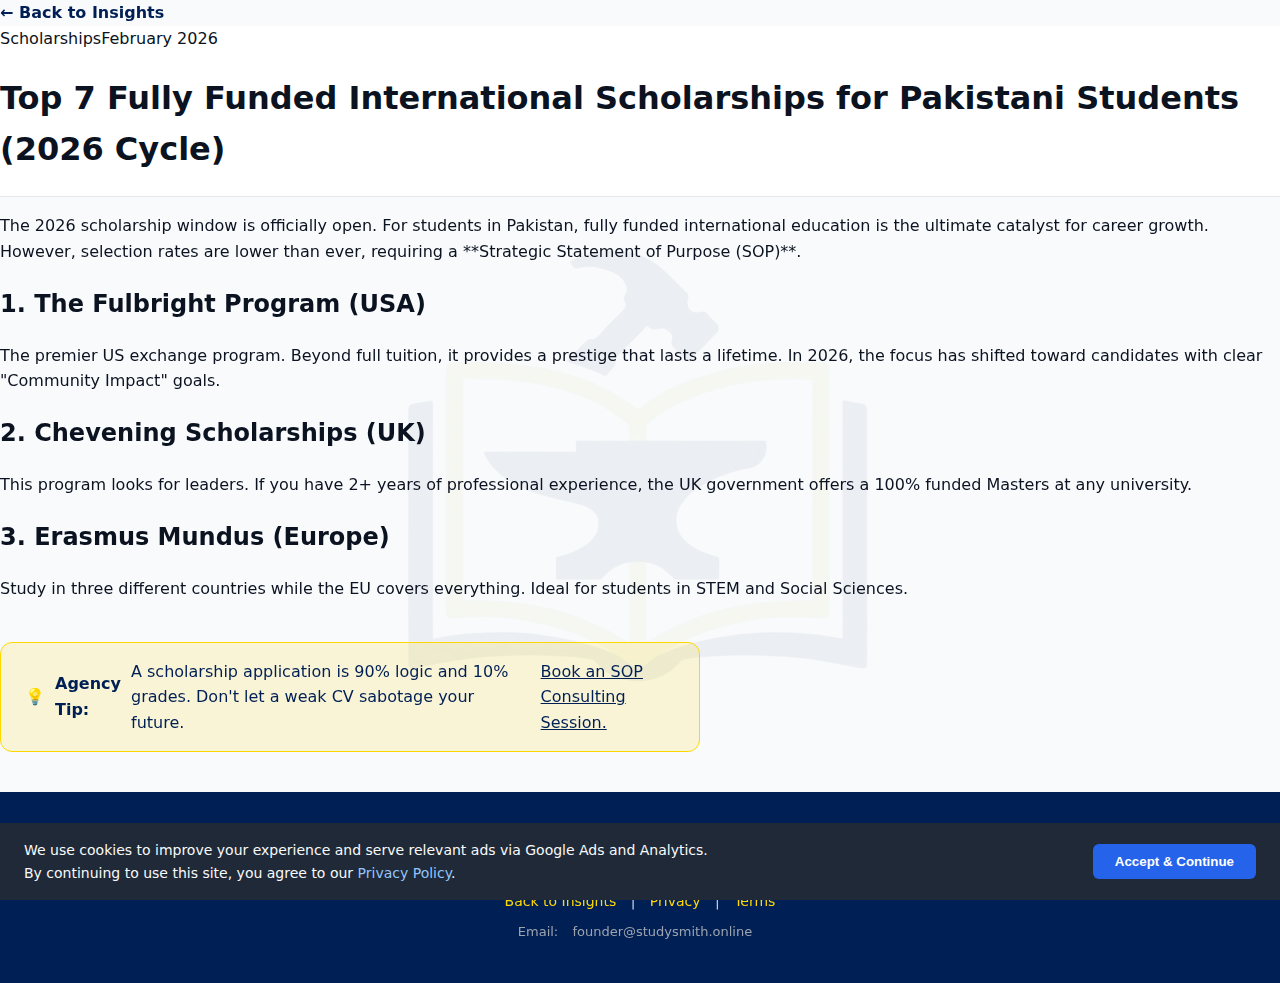
<file: StudySmith/blog-post-1.html>
<!doctype html>
<html lang="en">
<head>
  <meta charset="utf-8">
  <meta name="viewport" content="width=device-width, initial-scale=1">
  <title>Top 7 Fully Funded Scholarships 2026 | StudySmith</title>
  <meta name="description" content="Discover the top 7 fully funded international scholarships for Pakistani students in 2026, including Fulbright, Chevening, and Erasmus Mundus.">
  <link rel="canonical" href="https://studysmith.online/blog-post-1" />
  <link rel="icon" href="assets/images/logo.jpg">
  <link rel="stylesheet" href="assets/css/styles.css">
</head>
<body>
<main class="blog-single-wrapper">
  <a href="blog.html" style="color:var(--navy); font-weight:700;">← Back to Insights</a>
  <article>
    <header class="blog-header-large">
      <div class="blog-meta"><span>Scholarships</span><time>February 2026</time></div>
      <h1>Top 7 Fully Funded International Scholarships for Pakistani Students (2026 Cycle)</h1>
    </header>
    <div class="blog-content">
      <p>The 2026 scholarship window is officially open. For students in Pakistan, fully funded international education is the ultimate catalyst for career growth. However, selection rates are lower than ever, requiring a **Strategic Statement of Purpose (SOP)**.</p>
      
      <h2>1. The Fulbright Program (USA)</h2>
      <p>The premier US exchange program. Beyond full tuition, it provides a prestige that lasts a lifetime. In 2026, the focus has shifted toward candidates with clear "Community Impact" goals.</p>
      
      <h2>2. Chevening Scholarships (UK)</h2>
      <p>This program looks for leaders. If you have 2+ years of professional experience, the UK government offers a 100% funded Masters at any university.</p>

      <h2>3. Erasmus Mundus (Europe)</h2>
      <p>Study in three different countries while the EU covers everything. Ideal for students in STEM and Social Sciences.</p>

      <div class="price-hook-box" style="margin:40px 0;">
        💡 <strong>Agency Tip:</strong> A scholarship application is 90% logic and 10% grades. Don't let a weak CV sabotage your future. 
        <br><a href="/request" style="color:var(--navy); text-decoration:underline;">Book an SOP Consulting Session.</a>
      </div>
    </div>
  </article>
</main>

<footer>
  <p>&copy; 2026 StudySmith Agency. All rights reserved.</p>
  <div style="margin-top:15px; font-size:14px;">
    <a href="blog.html">Back to Insights</a> | <a href="privacy.html">Privacy</a> | <a href="/terms">Terms</a>
  </div>
  <div style="margin-top:10px; font-size:13px; color:#9ca3af;">
    Email: <a href="mailto:founder@studysmith.online" style="color:#9ca3af;">founder@studysmith.online</a>
  </div>
</footer>

<!-- Cookie Consent Banner -->
<div id="cookie-banner" style="display:none; position:fixed; bottom:0; left:0; right:0; background:#1f2937; color:#f9fafb; padding:16px 24px; z-index:9999; display:flex; align-items:center; justify-content:space-between; flex-wrap:wrap; gap:12px; font-size:14px;">
  <p style="margin:0; max-width:700px;">We use cookies to improve your experience and serve relevant ads via Google Ads and Analytics. By continuing to use this site, you agree to our <a href="/privacy" style="color:#93c5fd;">Privacy Policy</a>.</p>
  <button onclick="acceptCookies()" style="background:#2563eb; color:#fff; border:none; padding:10px 22px; border-radius:6px; cursor:pointer; font-weight:600; white-space:nowrap;">Accept & Continue</button>
</div>
<script>
function acceptCookies() {
  localStorage.setItem('cookiesAccepted', 'true');
  document.getElementById('cookie-banner').style.display = 'none';
}
window.addEventListener('load', function() {
  if (!localStorage.getItem('cookiesAccepted')) {
    document.getElementById('cookie-banner').style.display = 'flex';
  }
});
</script>
</body>
</html>
</file>
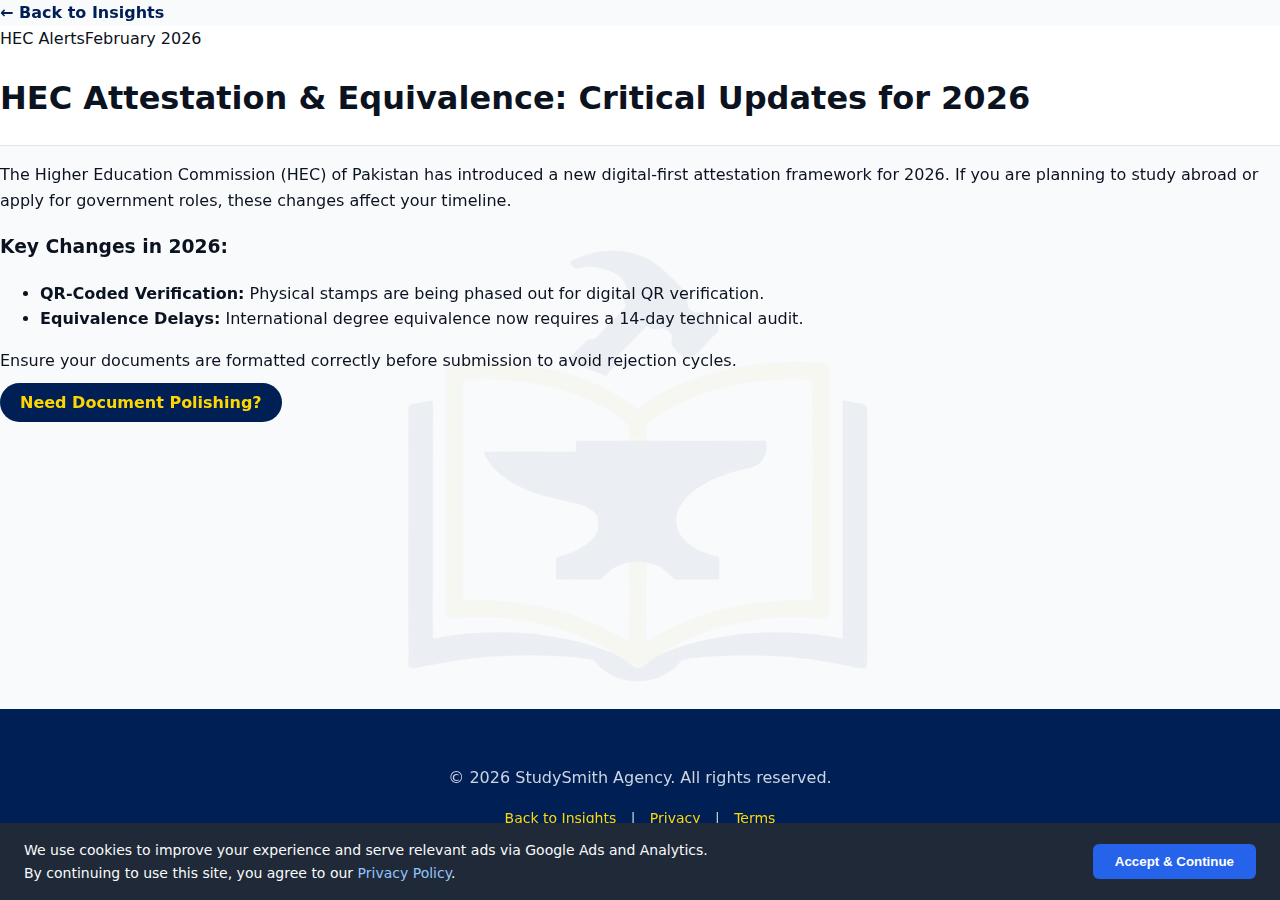
<file: StudySmith/blog-post-2.html>
<!doctype html>
<html lang="en">
<head>
  <meta charset="utf-8">
  <meta name="viewport" content="width=device-width, initial-scale=1">
  <title>HEC Attestation & Equivalence 2026 | StudySmith</title>
  <meta name="description" content="Critical HEC attestation and equivalence updates for 2026. Learn about QR-coded verification and new digital frameworks for Pakistani students.">
  <link rel="canonical" href="https://studysmith.online/blog-post-2" />
  <link rel="icon" href="assets/images/logo.jpg">
  <link rel="stylesheet" href="assets/css/styles.css">
</head>
<body>
<main class="blog-single-wrapper">
  <a href="/blog" style="color:var(--navy); font-weight:700;">← Back to Insights</a>
  <article>
    <header class="blog-header-large">
      <div class="blog-meta"><span>HEC Alerts</span><time>February 2026</time></div>
      <h1>HEC Attestation & Equivalence: Critical Updates for 2026</h1>
    </header>
    <div class="blog-content">
      <p>The Higher Education Commission (HEC) of Pakistan has introduced a new digital-first attestation framework for 2026. If you are planning to study abroad or apply for government roles, these changes affect your timeline.</p>
      
      <h3>Key Changes in 2026:</h3>
      <ul>
        <li><strong>QR-Coded Verification:</strong> Physical stamps are being phased out for digital QR verification.</li>
        <li><strong>Equivalence Delays:</strong> International degree equivalence now requires a 14-day technical audit.</li>
      </ul>
      <p>Ensure your documents are formatted correctly before submission to avoid rejection cycles.</p>
      
      <a href="/request" class="cta-button">Need Document Polishing?</a>
    </div>
  </article>
</main>
<footer>
  <p>&copy; 2026 StudySmith Agency. All rights reserved.</p>
  <div style="margin-top:15px; font-size:14px;">
    <a href="/blog">Back to Insights</a> | <a href="/privacy">Privacy</a> | <a href="/terms">Terms</a>
  </div>
  <div style="margin-top:10px; font-size:13px; color:#9ca3af;">
    Email: <a href="mailto:founder@studysmith.online" style="color:#9ca3af;">founder@studysmith.online</a>
  </div>
</footer>

<!-- Cookie Consent Banner -->
<div id="cookie-banner" style="display:none; position:fixed; bottom:0; left:0; right:0; background:#1f2937; color:#f9fafb; padding:16px 24px; z-index:9999; display:flex; align-items:center; justify-content:space-between; flex-wrap:wrap; gap:12px; font-size:14px;">
  <p style="margin:0; max-width:700px;">We use cookies to improve your experience and serve relevant ads via Google Ads and Analytics. By continuing to use this site, you agree to our <a href="/privacy" style="color:#93c5fd;">Privacy Policy</a>.</p>
  <button onclick="acceptCookies()" style="background:#2563eb; color:#fff; border:none; padding:10px 22px; border-radius:6px; cursor:pointer; font-weight:600; white-space:nowrap;">Accept & Continue</button>
</div>
<script>
function acceptCookies() {
  localStorage.setItem('cookiesAccepted', 'true');
  document.getElementById('cookie-banner').style.display = 'none';
}
window.addEventListener('load', function() {
  if (!localStorage.getItem('cookiesAccepted')) {
    document.getElementById('cookie-banner').style.display = 'flex';
  }
});
</script>
</body>
</html>
</file>
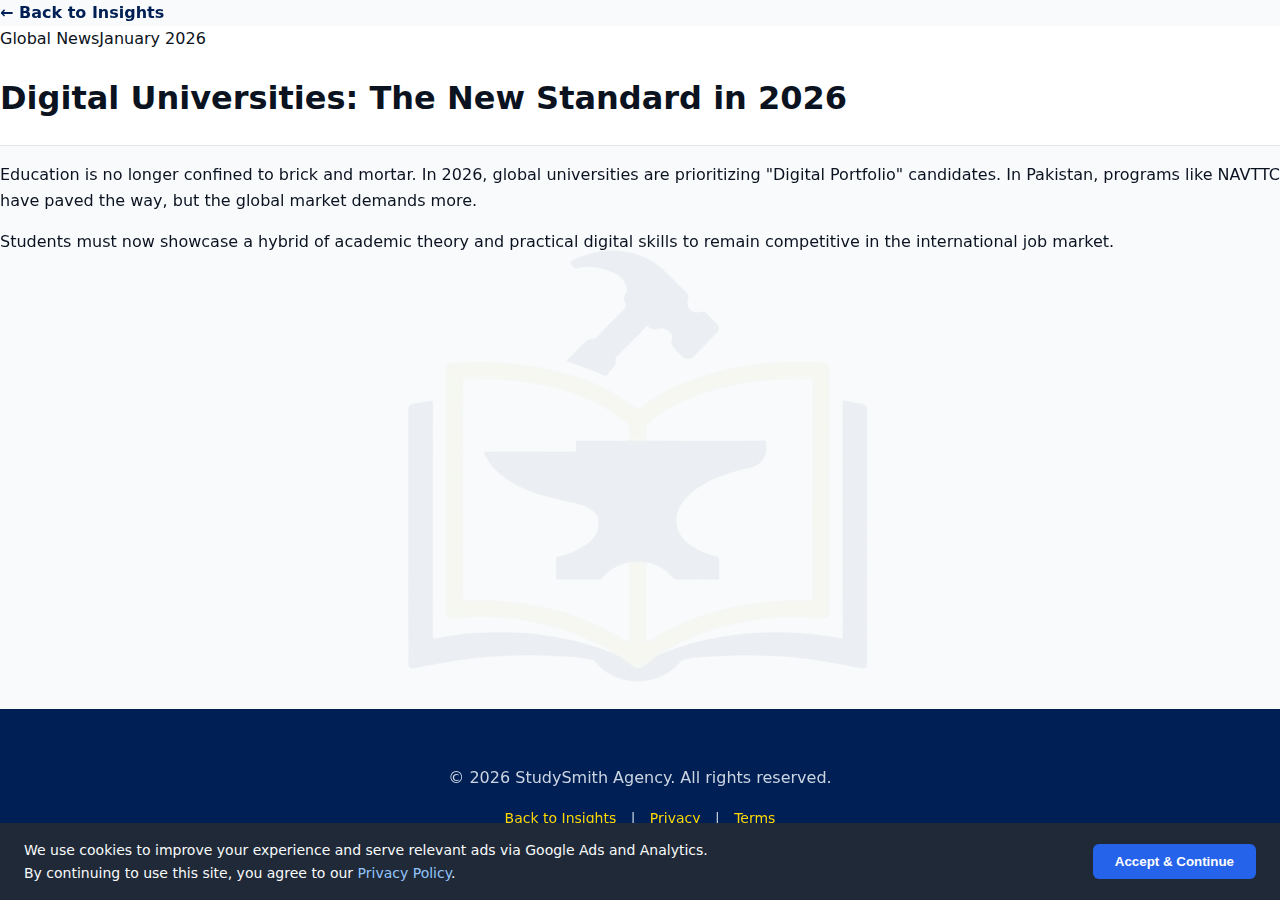
<file: StudySmith/blog-post-3.html>
<!doctype html>
<html lang="en">
<head>
  <meta charset="utf-8">
  <meta name="viewport" content="width=device-width, initial-scale=1">
  <title>Digital Universities: The New Standard in 2026 | StudySmith</title>
  <meta name="description" content="How the 2026 digital education shift is changing higher education in Pakistan and what students need to do to stay competitive globally.">
  <link rel="canonical" href="https://studysmith.online/blog-post-3" />
  <link rel="icon" href="assets/images/logo.jpg">
  <link rel="stylesheet" href="assets/css/styles.css">
</head>
<body>

<main class="blog-single-wrapper">
  <a href="blog.html" style="color:var(--navy); font-weight:700;">← Back to Insights</a>
  <article>
    <header class="blog-header-large">
      <div class="blog-meta"><span>Global News</span><time>January 2026</time></div>
      <h1>Digital Universities: The New Standard in 2026</h1>
    </header>
    <div class="blog-content">
      <p>Education is no longer confined to brick and mortar. In 2026, global universities are prioritizing "Digital Portfolio" candidates. In Pakistan, programs like NAVTTC have paved the way, but the global market demands more.</p>
      <p>Students must now showcase a hybrid of academic theory and practical digital skills to remain competitive in the international job market.</p>
    </div>
  </article>
</main>

<footer>
  <p>&copy; 2026 StudySmith Agency. All rights reserved.</p>
  <div style="margin-top:15px; font-size:14px;">
    <a href="blog.html">Back to Insights</a> | <a href="/privacy">Privacy</a> | <a href="/terms">Terms</a>
  </div>
  <div style="margin-top:10px; font-size:13px; color:#9ca3af;">
    Email: <a href="mailto:contact@studysmith.online" style="color:#9ca3af;">contact@studysmith.online</a>
  </div>
</footer>

<!-- Cookie Consent Banner -->
<div id="cookie-banner" style="display:none; position:fixed; bottom:0; left:0; right:0; background:#1f2937; color:#f9fafb; padding:16px 24px; z-index:9999; display:flex; align-items:center; justify-content:space-between; flex-wrap:wrap; gap:12px; font-size:14px;">
  <p style="margin:0; max-width:700px;">We use cookies to improve your experience and serve relevant ads via Google Ads and Analytics. By continuing to use this site, you agree to our <a href="/privacy" style="color:#93c5fd;">Privacy Policy</a>.</p>
  <button onclick="acceptCookies()" style="background:#2563eb; color:#fff; border:none; padding:10px 22px; border-radius:6px; cursor:pointer; font-weight:600; white-space:nowrap;">Accept & Continue</button>
</div>
<script>
function acceptCookies() {
  localStorage.setItem('cookiesAccepted', 'true');
  document.getElementById('cookie-banner').style.display = 'none';
}
window.addEventListener('load', function() {
  if (!localStorage.getItem('cookiesAccepted')) {
    document.getElementById('cookie-banner').style.display = 'flex';
  }
});
</script>
</body>
</html>
</file>
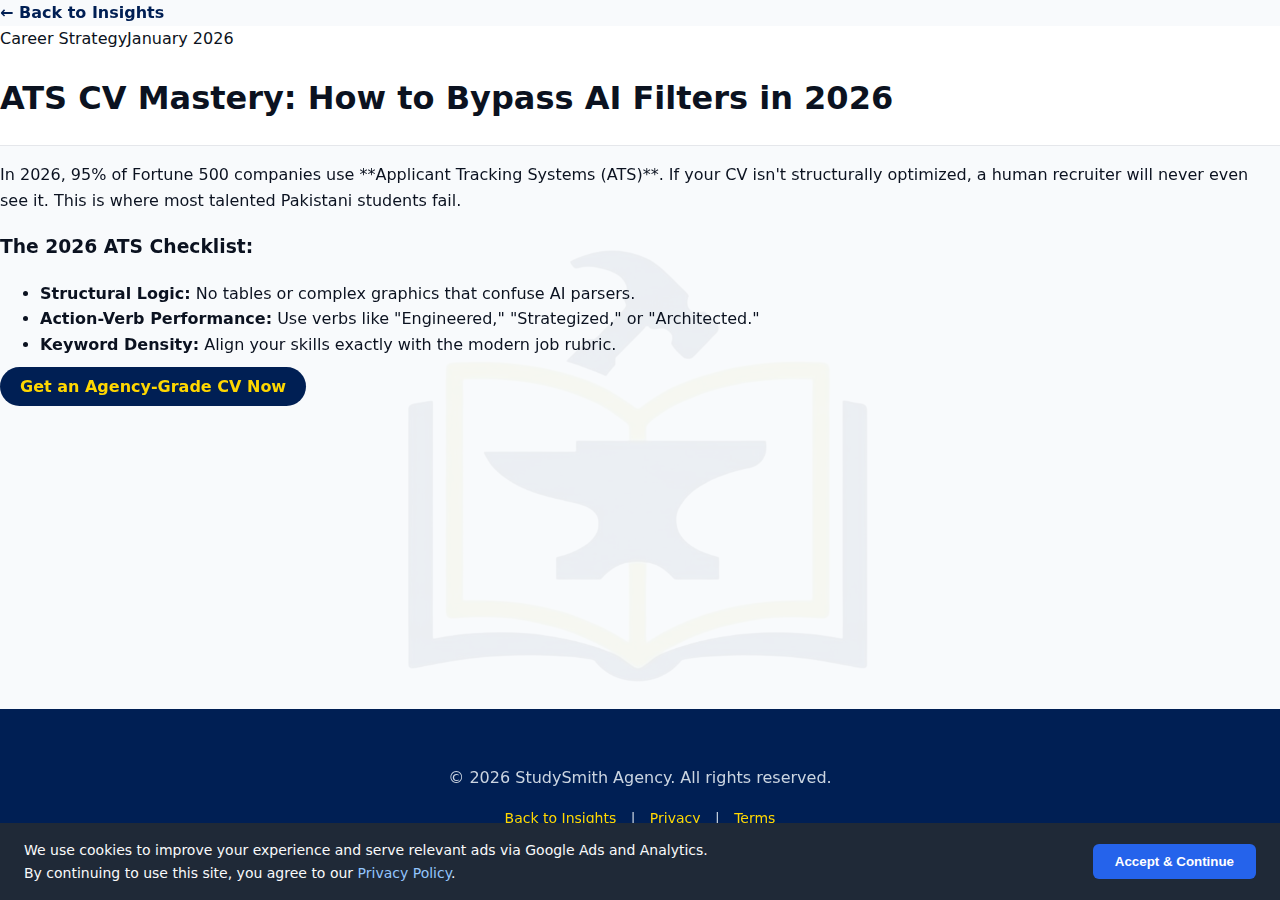
<file: StudySmith/blog-post-4.html>
<!doctype html>
<html lang="en">
<head>
  <meta charset="utf-8">
  <meta name="viewport" content="width=device-width, initial-scale=1">
  <title>ATS CV Mastery: Bypass AI Filters in 2026 | StudySmith</title>
  <meta name="description" content="Learn how to bypass ATS filters in 2026 with structural CV logic, action verbs, and keyword optimization strategies for Pakistani students.">
  <link rel="canonical" href="https://studysmith.online/blog-post-4.html" />
  <link rel="icon" href="assets/images/logo.jpg">
  <link rel="stylesheet" href="assets/css/styles.css">
</head>
<body>

<main class="blog-single-wrapper">
  <a href="blog.html" style="color:var(--navy); font-weight:700;">← Back to Insights</a>
  <article>
    <header class="blog-header-large">
      <div class="blog-meta"><span>Career Strategy</span><time>January 2026</time></div>
      <h1>ATS CV Mastery: How to Bypass AI Filters in 2026</h1>
    </header>
    <div class="blog-content">
      <p>In 2026, 95% of Fortune 500 companies use **Applicant Tracking Systems (ATS)**. If your CV isn't structurally optimized, a human recruiter will never even see it. This is where most talented Pakistani students fail.</p>
      
      <h3>The 2026 ATS Checklist:</h3>
      <ul>
        <li><strong>Structural Logic:</strong> No tables or complex graphics that confuse AI parsers.</li>
        <li><strong>Action-Verb Performance:</strong> Use verbs like "Engineered," "Strategized," or "Architected."</li>
        <li><strong>Keyword Density:</strong> Align your skills exactly with the modern job rubric.</li>
      </ul>
      <a href="request.html" class="cta-button">Get an Agency-Grade CV Now</a>
    </div>
  </article>
</main>

<footer>
  <p>&copy; 2026 StudySmith Agency. All rights reserved.</p>
  <div style="margin-top:15px; font-size:14px;">
    <a href="blog.html">Back to Insights</a> | <a href="privacy.html">Privacy</a> | <a href="terms.html">Terms</a>
  </div>
  <div style="margin-top:10px; font-size:13px; color:#9ca3af;">
    Email: <a href="mailto:contact@studysmith.online" style="color:#9ca3af;">contact@studysmith.online</a>
  </div>
</footer>

<!-- Cookie Consent Banner -->
<div id="cookie-banner" style="display:none; position:fixed; bottom:0; left:0; right:0; background:#1f2937; color:#f9fafb; padding:16px 24px; z-index:9999; display:flex; align-items:center; justify-content:space-between; flex-wrap:wrap; gap:12px; font-size:14px;">
  <p style="margin:0; max-width:700px;">We use cookies to improve your experience and serve relevant ads via Google Ads and Analytics. By continuing to use this site, you agree to our <a href="privacy.html" style="color:#93c5fd;">Privacy Policy</a>.</p>
  <button onclick="acceptCookies()" style="background:#2563eb; color:#fff; border:none; padding:10px 22px; border-radius:6px; cursor:pointer; font-weight:600; white-space:nowrap;">Accept & Continue</button>
</div>
<script>
function acceptCookies() {
  localStorage.setItem('cookiesAccepted', 'true');
  document.getElementById('cookie-banner').style.display = 'none';
}
window.addEventListener('load', function() {
  if (!localStorage.getItem('cookiesAccepted')) {
    document.getElementById('cookie-banner').style.display = 'flex';
  }
});
</script>
</body>
</html>
</file>
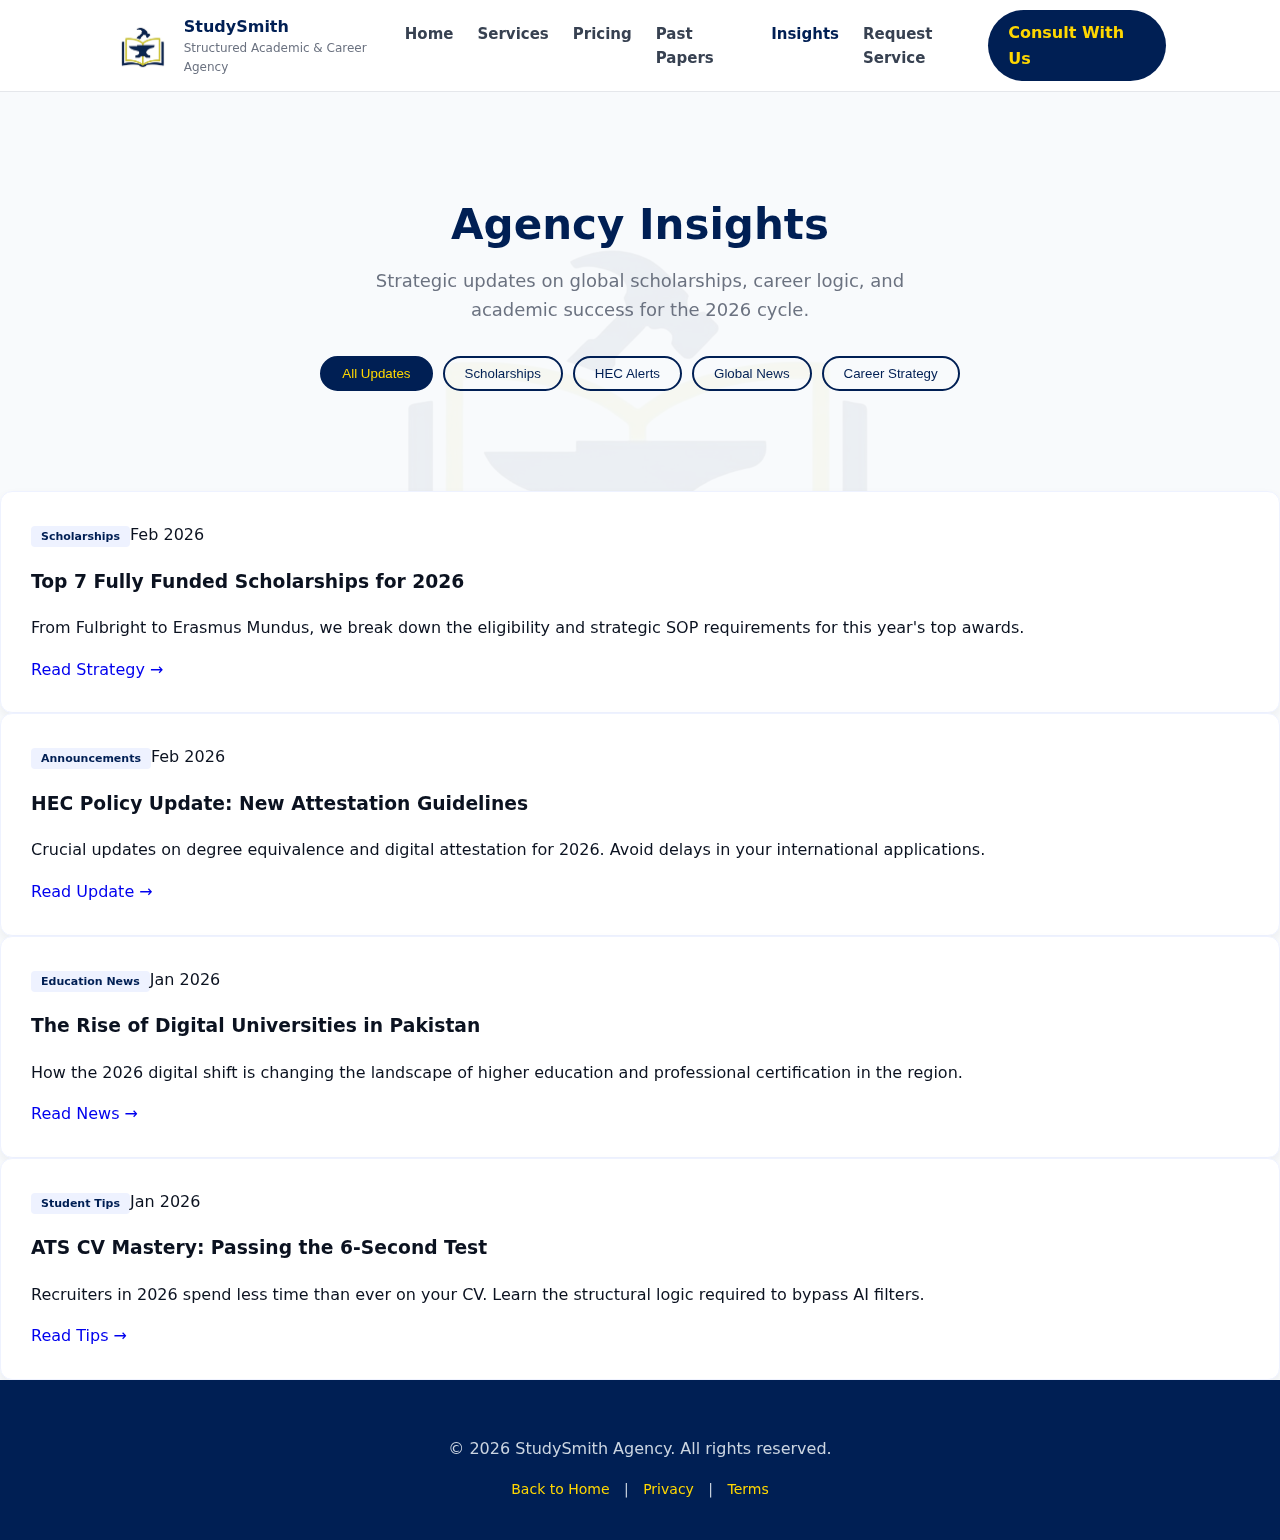
<file: StudySmith/blog.html>
<!doctype html>
<html lang="en">
<head>
  <meta charset="utf-8">
  <meta name="viewport" content="width=device-width, initial-scale=1">
  <title>Insights & Strategy | Academic News & Career Tips | StudySmith</title>
  <meta name="description" content="Expert analysis on 2026 scholarships, HEC announcements, ATS CV strategies, and global education news for high-performing students.">
  <link rel="icon" href="assets/images/logo.jpg">
  <link rel="stylesheet" href="assets/css/styles.css">
<link rel="canonical" href="https://studysmith.online/blog.html" />
</head>
<body>

<header>
  <div class="nav-container">
    <a href="index.html" class="brand">
      <img src="assets/images/logo.jpg" alt="StudySmith Logo" class="nav-logo">
      <div>StudySmith<div style="font-size:12px;font-weight:500;color:var(--gray)">Structured Academic & Career Agency</div></div>
    </a>
    <nav id="mobile-nav">
      <a href="index.html">Home</a>
      <a href="services.html">Services</a>
      <a href="pricing.html">Pricing</a>
      <a href="https://hub.studysmith.online/pastpapers">Past Papers</a>
      <a href="blog.html" class="active">Insights</a>
      <a href="request.html">Request Service</a>
    </nav>
    <div class="nav-actions">
        <a class="cta-button nav-cta" href="request.html">Consult With Us</a>
        <button class="hamburger" onclick="toggleMenu()">&#9776;</button>
    </div>
  </div>
</header>

<section class="hero">
  <h1>Agency Insights</h1>
  <p>Strategic updates on global scholarships, career logic, and academic success for the 2026 cycle.</p>
  
  <div class="filter-bar">
    <button class="filter-btn active" data-filter="all">All Updates</button>
    <button class="filter-btn" data-filter="Scholarships">Scholarships</button>
    <button class="filter-btn" data-filter="Announcements">HEC Alerts</button>
    <button class="filter-btn" data-filter="Education News">Global News</button>
    <button class="filter-btn" data-filter="Student Tips">Career Strategy</button>
  </div>
</section>

<div class="blog-container">
  
  <article class="blog-card" data-category="Scholarships">
    <div class="card-header"><span class="tag">Scholarships</span><span class="date">Feb 2026</span></div>
    <div class="card-body">
      <h3>Top 7 Fully Funded Scholarships for 2026</h3>
      <p>From Fulbright to Erasmus Mundus, we break down the eligibility and strategic SOP requirements for this year's top awards.</p>
      <a href="blog-post-1.html" class="read-more">Read Strategy →</a>
    </div>
  </article>

  <article class="blog-card" data-category="Announcements">
    <div class="card-header"><span class="tag">Announcements</span><span class="date">Feb 2026</span></div>
    <div class="card-body">
      <h3>HEC Policy Update: New Attestation Guidelines</h3>
      <p>Crucial updates on degree equivalence and digital attestation for 2026. Avoid delays in your international applications.</p>
      <a href="blog-post-2.html" class="read-more">Read Update →</a>
    </div>
  </article>

  <article class="blog-card" data-category="Education News">
    <div class="card-header"><span class="tag">Education News</span><span class="date">Jan 2026</span></div>
    <div class="card-body">
      <h3>The Rise of Digital Universities in Pakistan</h3>
      <p>How the 2026 digital shift is changing the landscape of higher education and professional certification in the region.</p>
      <a href="blog-post-3.html" class="read-more">Read News →</a>
    </div>
  </article>

  <article class="blog-card" data-category="Student Tips">
    <div class="card-header"><span class="tag">Student Tips</span><span class="date">Jan 2026</span></div>
    <div class="card-body">
      <h3>ATS CV Mastery: Passing the 6-Second Test</h3>
      <p>Recruiters in 2026 spend less time than ever on your CV. Learn the structural logic required to bypass AI filters.</p>
      <a href="blog-post-4.html" class="read-more">Read Tips →</a>
    </div>
  </article>

</div>

<footer>
  <p>© 2026 StudySmith Agency. All rights reserved.</p>
  <div style="margin-top:15px; font-size:14px;">
    <a href="index.html">Back to Home</a> | <a href="privacy.html">Privacy</a> | <a href="terms.html">Terms</a>
  </div>
</footer>

<script>
  function toggleMenu() { document.getElementById('mobile-nav').classList.toggle('active'); }

  const filterBtns = document.querySelectorAll('.filter-btn');
  const cards = document.querySelectorAll('.blog-card');

  filterBtns.forEach(btn => {
    btn.addEventListener('click', () => {
      filterBtns.forEach(b => b.classList.remove('active'));
      btn.classList.add('active');
      const filterValue = btn.getAttribute('data-filter');
      cards.forEach(card => {
        const category = card.getAttribute('data-category');
        card.style.display = (filterValue === 'all' || filterValue === category) ? 'flex' : 'none';
      });
    });
  });
</script>

</body>
</html>
</file>
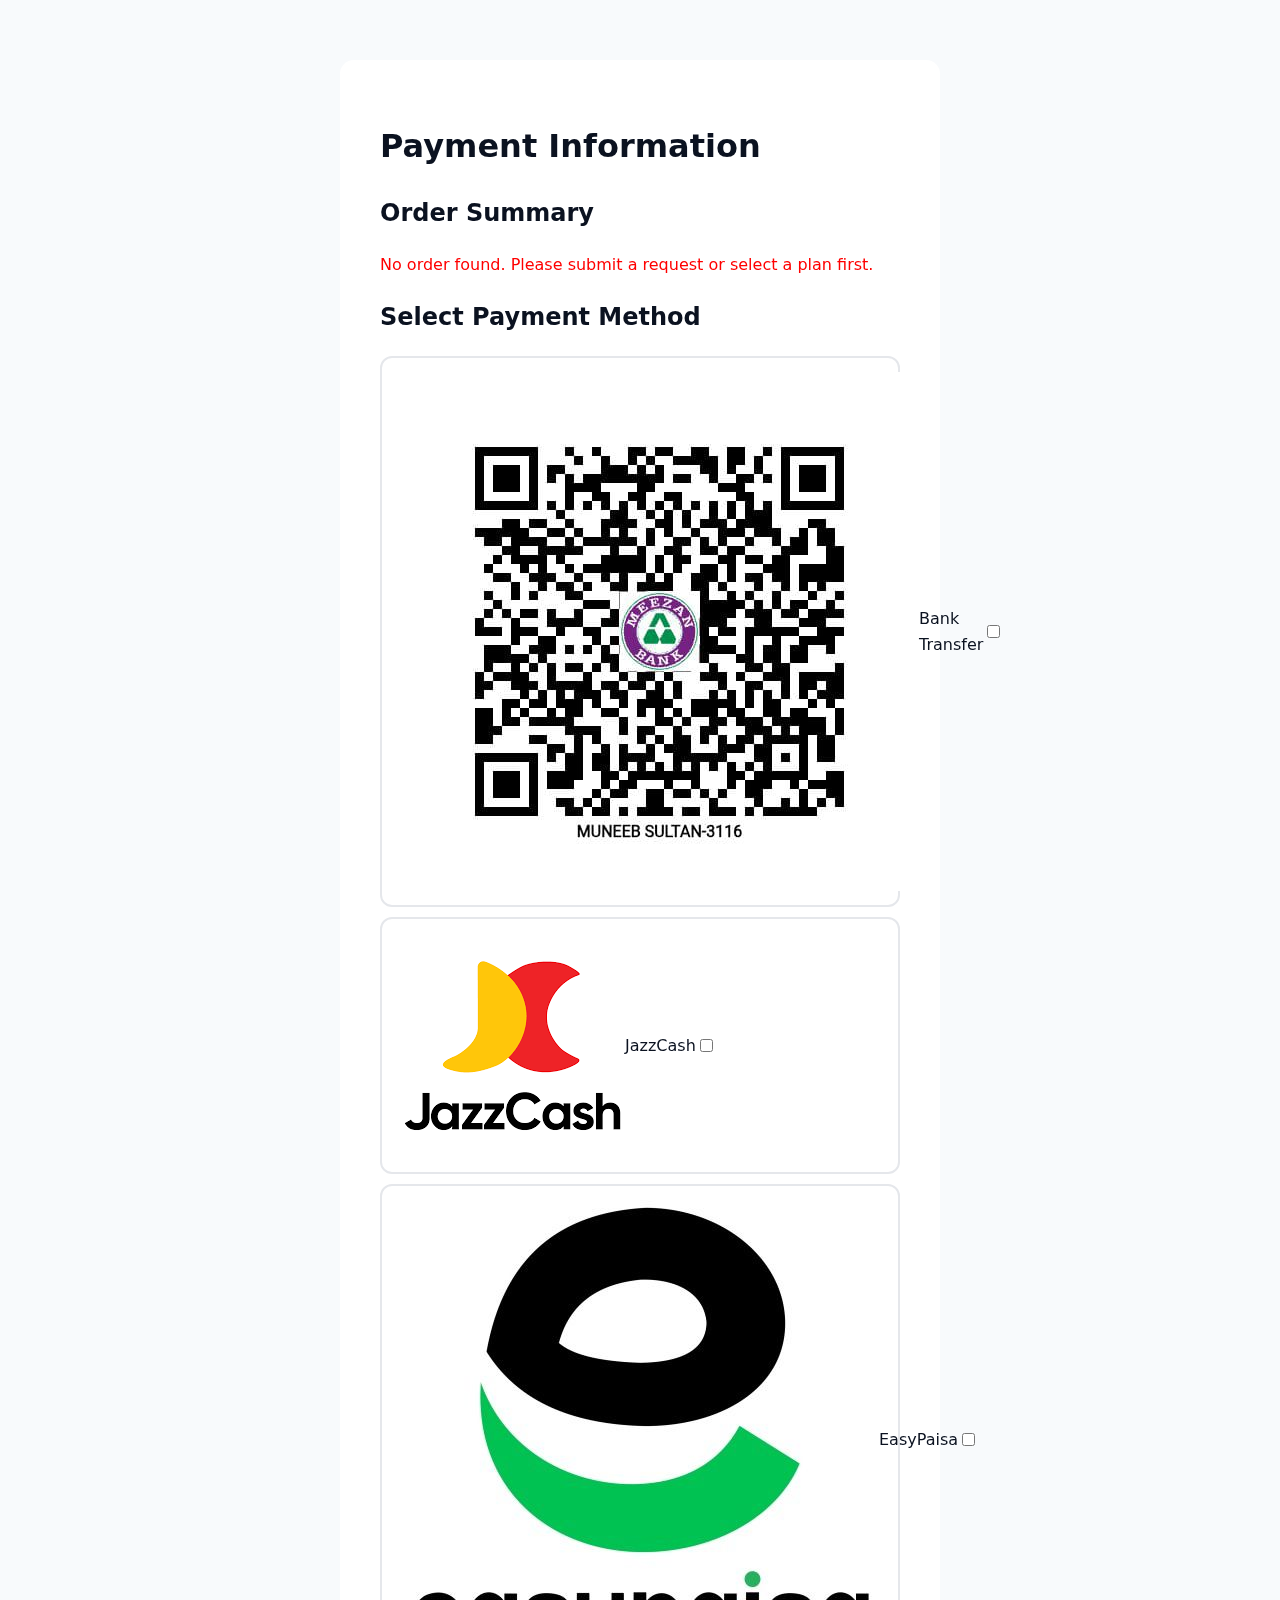
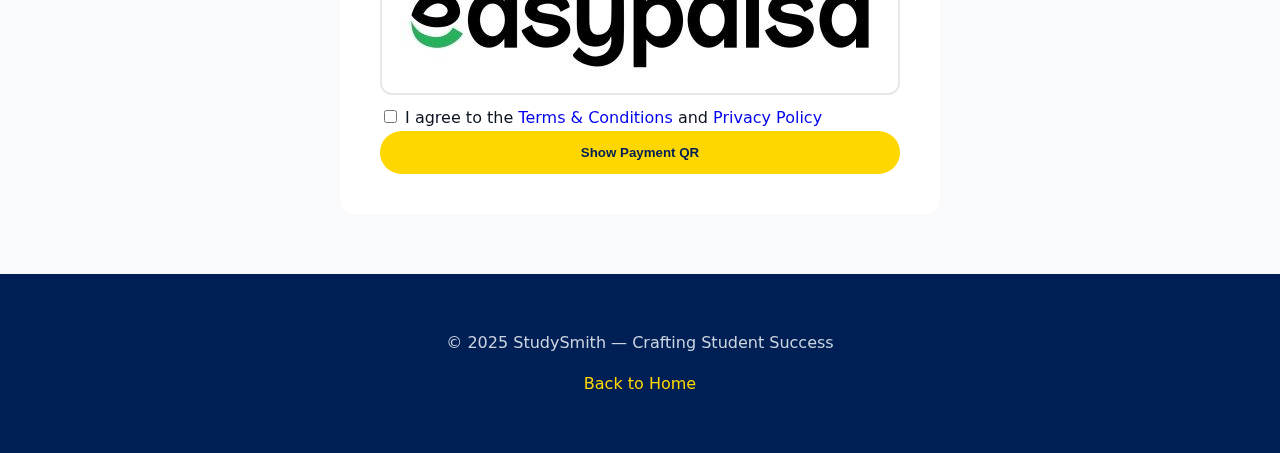
<file: StudySmith/payment.html>
<!doctype html>
<html lang="en">
<head>
<meta charset="utf-8">
<meta name="viewport" content="width=device-width, initial-scale=1">

<title>Secure Payment Checkout | StudySmith</title>
<meta name="description" content="Complete your secure payment for StudySmith academic services. We support Bank Transfer, JazzCash, and EasyPaisa.">
<link rel="canonical" href="https://www.studysmith.online/payment.html">
<link rel="icon" href="assets/images/logo.jpg">

<script async src="https://pagead2.googlesyndication.com/pagead/js/adsbygoogle.js?client=ca-pub-6252714666936335"
     crossorigin="anonymous"></script>

<script type="application/ld+json">
{
  "@context": "https://schema.org",
  "@type": "Organization",
  "name": "StudySmith",
  "url": "https://www.studysmith.online",
  "logo": "https://www.studysmith.online/assets/images/logo.jpg",
  "contactPoint": {
    "@type": "ContactPoint",
    "contactType": "billing support",
    "telephone": "+92-326-4213612",
    "url": "https://wa.me/923264213612"
  }
}
</script>

<link rel="stylesheet" href="assets/css/styles.css">
</head>

<body>

<div class="payment-box">
  <h1>Payment Information</h1>

  <h2>Order Summary</h2>
  <div class="summary" id="orderSummary"></div>

  <h2>Select Payment Method</h2>
  
  <form id="paymentForm" style="box-shadow:none; padding:0; max-width:none;">
    
    <div class="payment-group">
      <label class="payment-card">
        <img src="assets/images/bank-qr.jpeg" class="method-logo" alt="Bank">
        <span class="method-name">Bank Transfer</span>
        <input type="checkbox" class="pay pay-input" name="method_selection" value="Bank Transfer">
      </label>

      <label class="payment-card">
        <img src="assets/images/jazzcash.jpg" class="method-logo" alt="JazzCash">
        <span class="method-name">JazzCash</span>
        <input type="checkbox" class="pay pay-input" name="method_selection" value="JazzCash">
      </label>

      <label class="payment-card">
        <img src="assets/images/easypaisa.jpg" class="method-logo" alt="EasyPaisa">
        <span class="method-name">EasyPaisa</span>
        <input type="checkbox" class="pay pay-input" name="method_selection" value="EasyPaisa">
      </label>
    </div>

    <label class="terms-row">
      <input type="checkbox" id="agreeTerms">
      <span>I agree to the <a href="terms.html" target="_blank">Terms & Conditions</a> and <a href="privacy.html" target="_blank">Privacy Policy</a></span>
    </label>

    <button type="submit" class="submit-btn" id="payBtn" style="border-radius:50px;">Show Payment QR</button>
  </form>

  <div class="qr-section" id="qrSection">
    <h2>Scan to Pay</h2>
    <p id="qrText" style="color:var(--gray); font-size: 14px; margin-bottom: 15px;"></p>
    <img id="qrImage" alt="Payment QR">
    <br>
    <button class="whatsapp-btn submit-btn" id="whatsappBtn" style="border-radius:50px;">Submit Payment Proof</button>
  </div>
</div>

<footer>
  <p>© 2025 StudySmith — Crafting Student Success</p>
  <p><a href="index.html">Back to Home</a></p>
</footer>

<script>
// ==========================================
// GOOGLE FORMS CONFIGURATION (PAYMENT)
// ==========================================
// 1. Updated URL from your link
const GOOGLE_PAY_URL = 'https://docs.google.com/forms/d/e/1FAIpQLSdju7tX606MBiv247u2wGRK3zkVQhvby_U_CVgoFmaWAN59Yw/formResponse'; 

// 2. Updated IDs from your link
const PAY_ENTRIES = {
    order_id:       'entry.733458012', 
    plan_name:      'entry.496293268',
    amount:         'entry.46699115',
    payment_method: 'entry.1235272844'
};
// ==========================================

// ============================================
// 1. LOAD & DISPLAY ORDER DATA
// ============================================
const urlParams = new URLSearchParams(window.location.search);
const paramPlan = urlParams.get('plan');
const paramPrice = urlParams.get('price');

let orderID, totalPrice, orderStatus, planName;

// SCENARIO A: User clicked a plan on Pricing Page (Direct Link)
if (paramPlan && paramPrice) {
  orderID = "DIR-" + Math.floor(1000 + Math.random() * 9000); 
  totalPrice = paramPrice;
  orderStatus = "Ready for Payment";
  planName = paramPlan;
} 
// SCENARIO B: User filled out the Request Form (LocalStorage)
else {
  orderID = localStorage.getItem('orderID');
  totalPrice = localStorage.getItem('total_price') || "0";
  orderStatus = localStorage.getItem('orderStatus') || "Pending Payment";
  planName = "Custom Service Request"; 
}

// Render Summary
const orderDiv = document.getElementById('orderSummary');
if(!orderID){
  orderDiv.innerHTML = "<p style='color:red'>No order found. Please submit a request or select a plan first.</p>";
} else {
  orderDiv.innerHTML = `
    <p><strong>Order ID:</strong> ${orderID}</p>
    <p><strong>Plan:</strong> ${planName}</p>
    <p><strong>Status:</strong> ${orderStatus}</p>
    <p style="font-size: 1.2em; color: var(--navy);"><strong>Total Amount:</strong> ${totalPrice} PKR</p>
  `;
}

// ============================================
// 2. PAYMENT METHODS & UI LOGIC
// ============================================
const qrCodes = {
  "Bank Transfer": { img: "assets/images/bank-qr.jpeg", text: "Bank Transfer - Scan QR to pay via your bank app" },
  "JazzCash": { img: "assets/images/jazzcash-qr.jpg", text: "JazzCash - Scan QR to pay via JazzCash app" },
  "EasyPaisa": { img: "assets/images/easypaisa-qr.jpeg", text: "EasyPaisa - Scan QR to pay via EasyPaisa app" }
};

const boxes = document.querySelectorAll('.pay');
boxes.forEach(b => {
  b.addEventListener('change', () => {
    if(b.checked){
      boxes.forEach(x => x !== b && (x.checked = false));
    }
  });
});

// ============================================
// 3. FORM SUBMISSION (GOOGLE SHEETS + QR SHOW)
// ============================================
const paymentForm = document.getElementById('paymentForm');
const payBtn = document.getElementById('payBtn');
const qrSection = document.getElementById('qrSection');
const qrImage = document.getElementById('qrImage');
const qrText = document.getElementById('qrText');
const whatsappBtn = document.getElementById('whatsappBtn');
const agreeTerms = document.getElementById('agreeTerms');

paymentForm.addEventListener('submit', e => {
  e.preventDefault(); 

  const selected = document.querySelector('.pay:checked');
  
  if(!selected){
    alert("Please select a payment method");
    return;
  }
  if(!agreeTerms.checked){
    alert("You must agree to Terms & Conditions");
    return;
  }

  // Disable button to prevent double clicks
  payBtn.disabled = true;
  payBtn.textContent = "Processing...";

  // A. Prepare Data for Google
  const formData = new FormData();
  formData.append(PAY_ENTRIES.order_id, orderID);
  formData.append(PAY_ENTRIES.plan_name, planName);
  formData.append(PAY_ENTRIES.amount, totalPrice);
  formData.append(PAY_ENTRIES.payment_method, selected.value);

  // B. Send to Google (Background Fetch)
  fetch(GOOGLE_PAY_URL, {
    method: 'POST',
    mode: 'no-cors',
    body: formData
  }).then(() => {
    console.log("Google Form submitted successfully");
  }).catch(err => {
    console.error("Google Form Error:", err);
  }).finally(() => {
    // C. Show QR Code (Always show this even if Google fails silently)
    const method = qrCodes[selected.value];
    qrImage.src = method.img;
    qrText.textContent = method.text;
    qrSection.style.display = 'block';
    whatsappBtn.style.display = 'inline-block';
    qrSection.scrollIntoView({ behavior: 'smooth' });
    
    payBtn.textContent = "Show Payment QR";
    payBtn.disabled = false;
  });
});

// ============================================
// 4. WHATSAPP BUTTON LOGIC
// ============================================
whatsappBtn.addEventListener('click', () => {
  const msg = `Hello StudySmith,
I have completed my payment.

Order ID: ${orderID}
Plan: ${planName}
Total Paid: ${totalPrice} PKR

Please find the payment screenshot attached.`;

  window.open(
    "https://wa.me/923264213612?text=" + encodeURIComponent(msg),
    "_blank"
  );
});
</script>

</body>
</html>
</file>
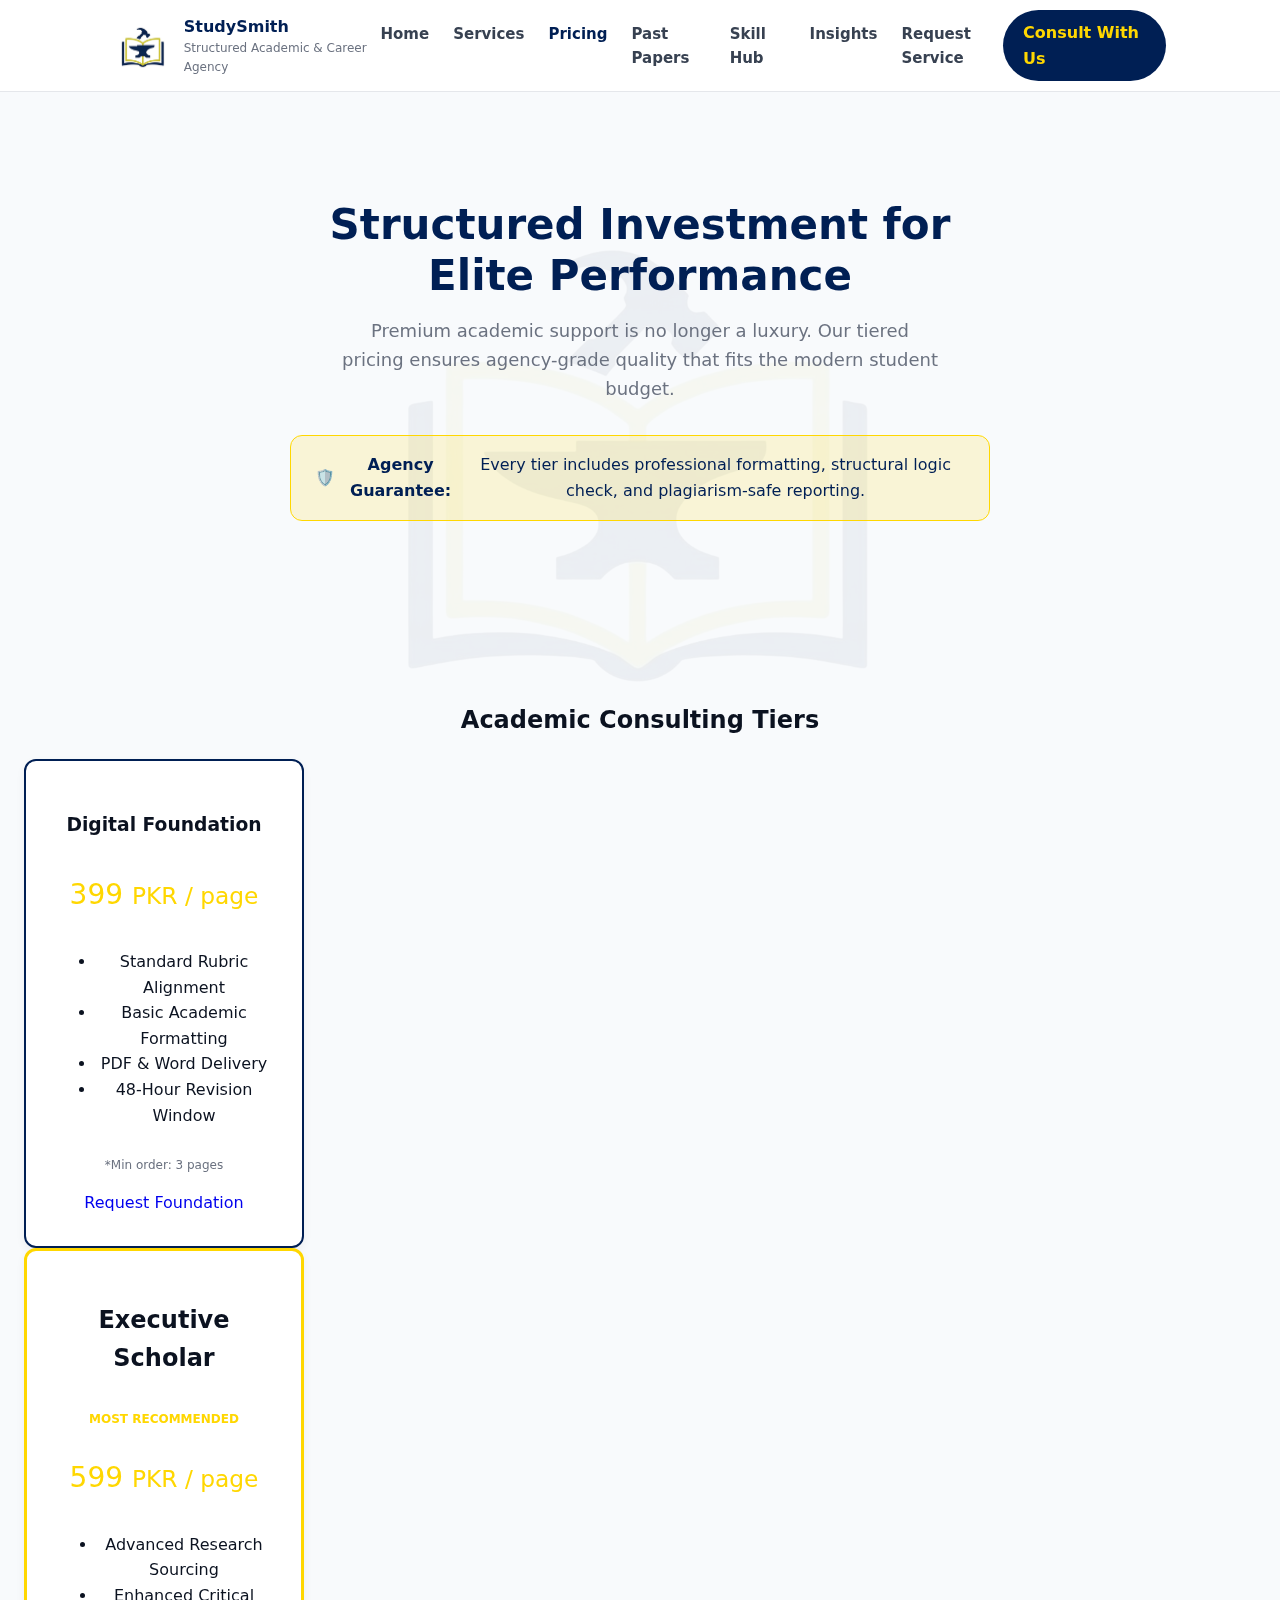
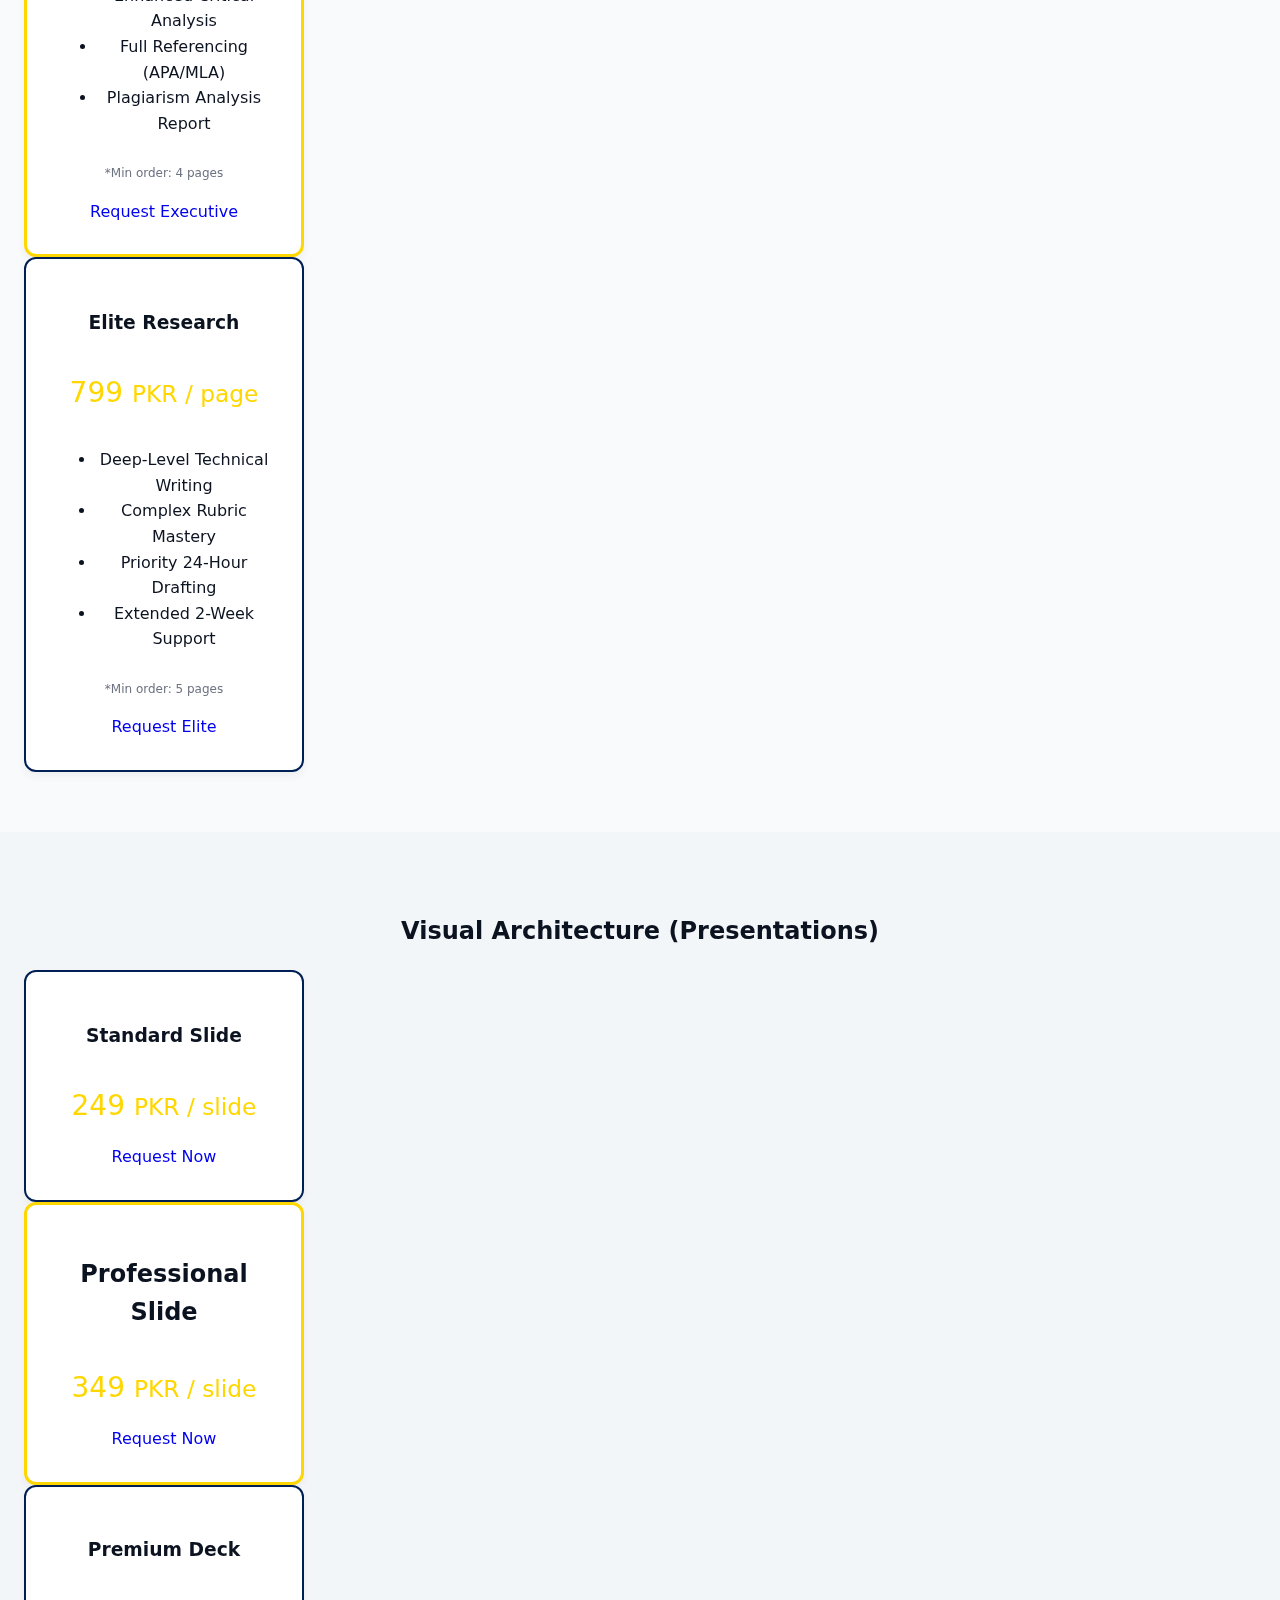
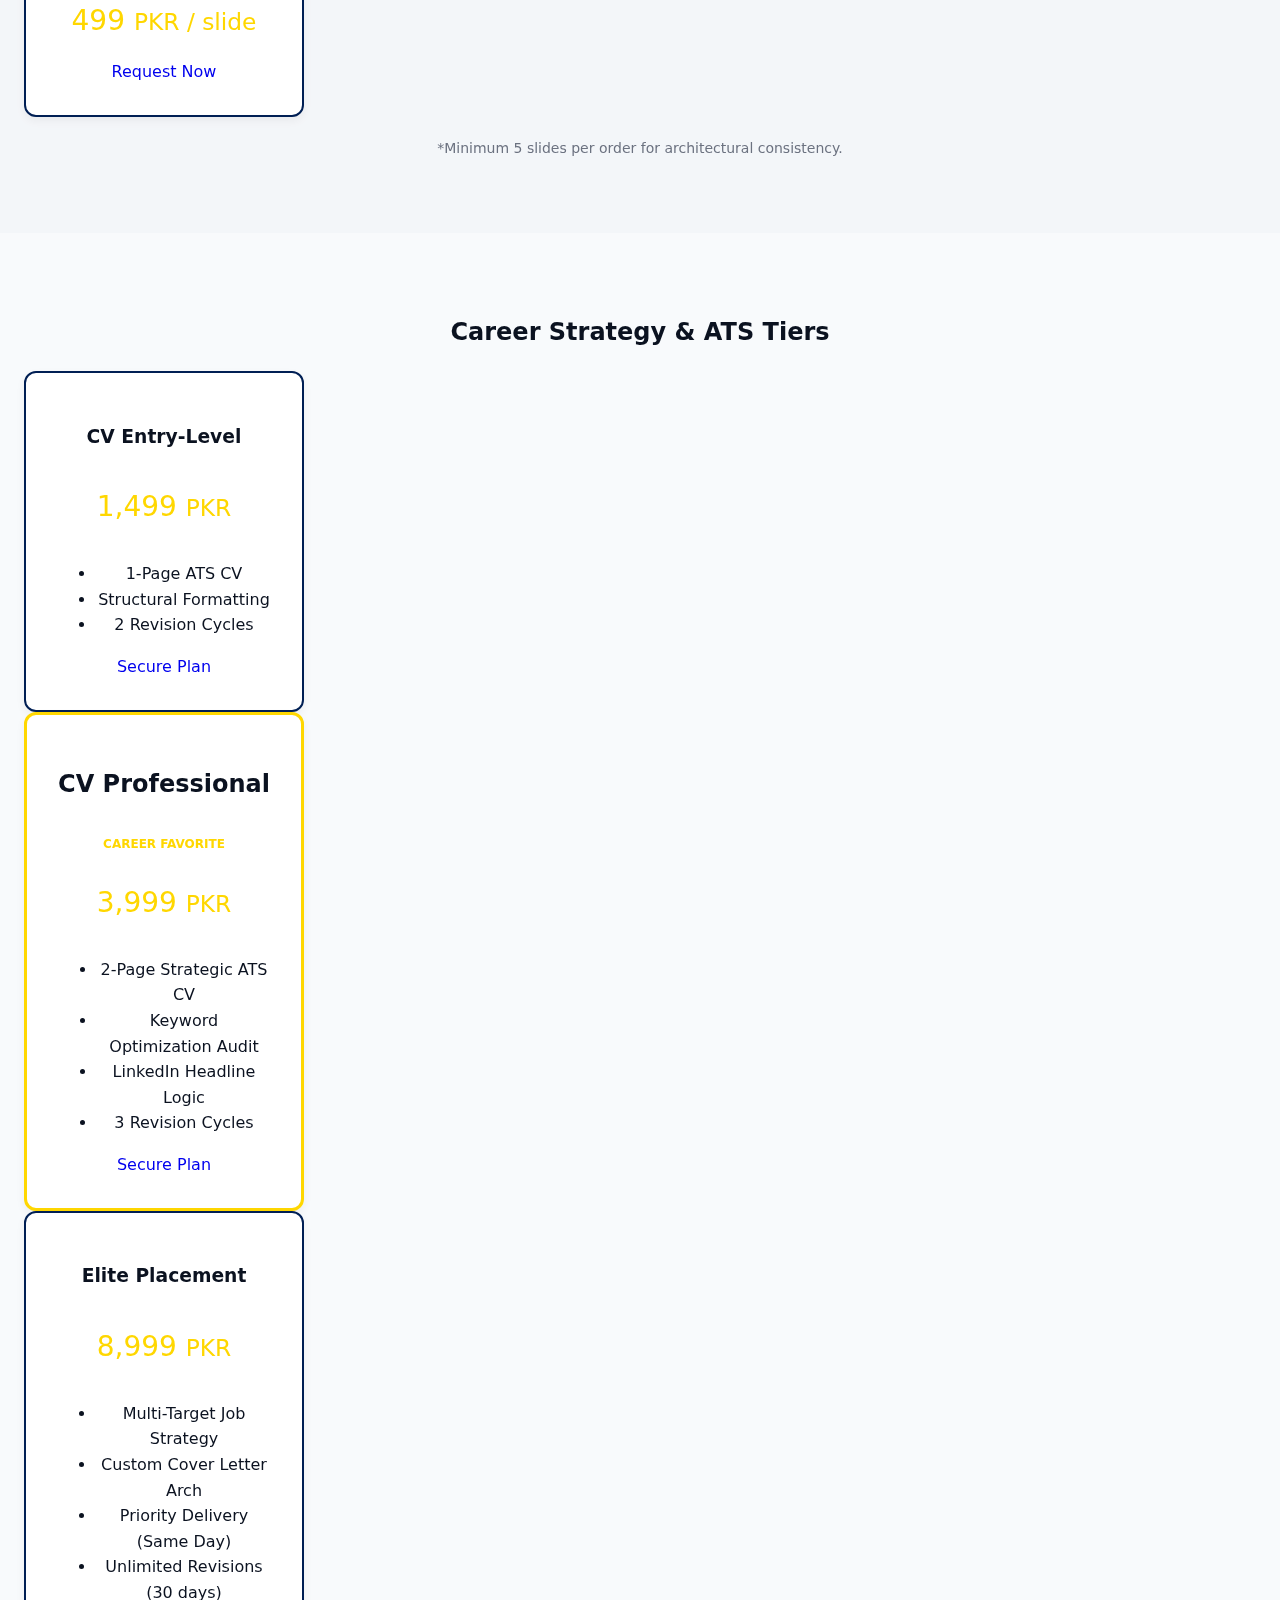
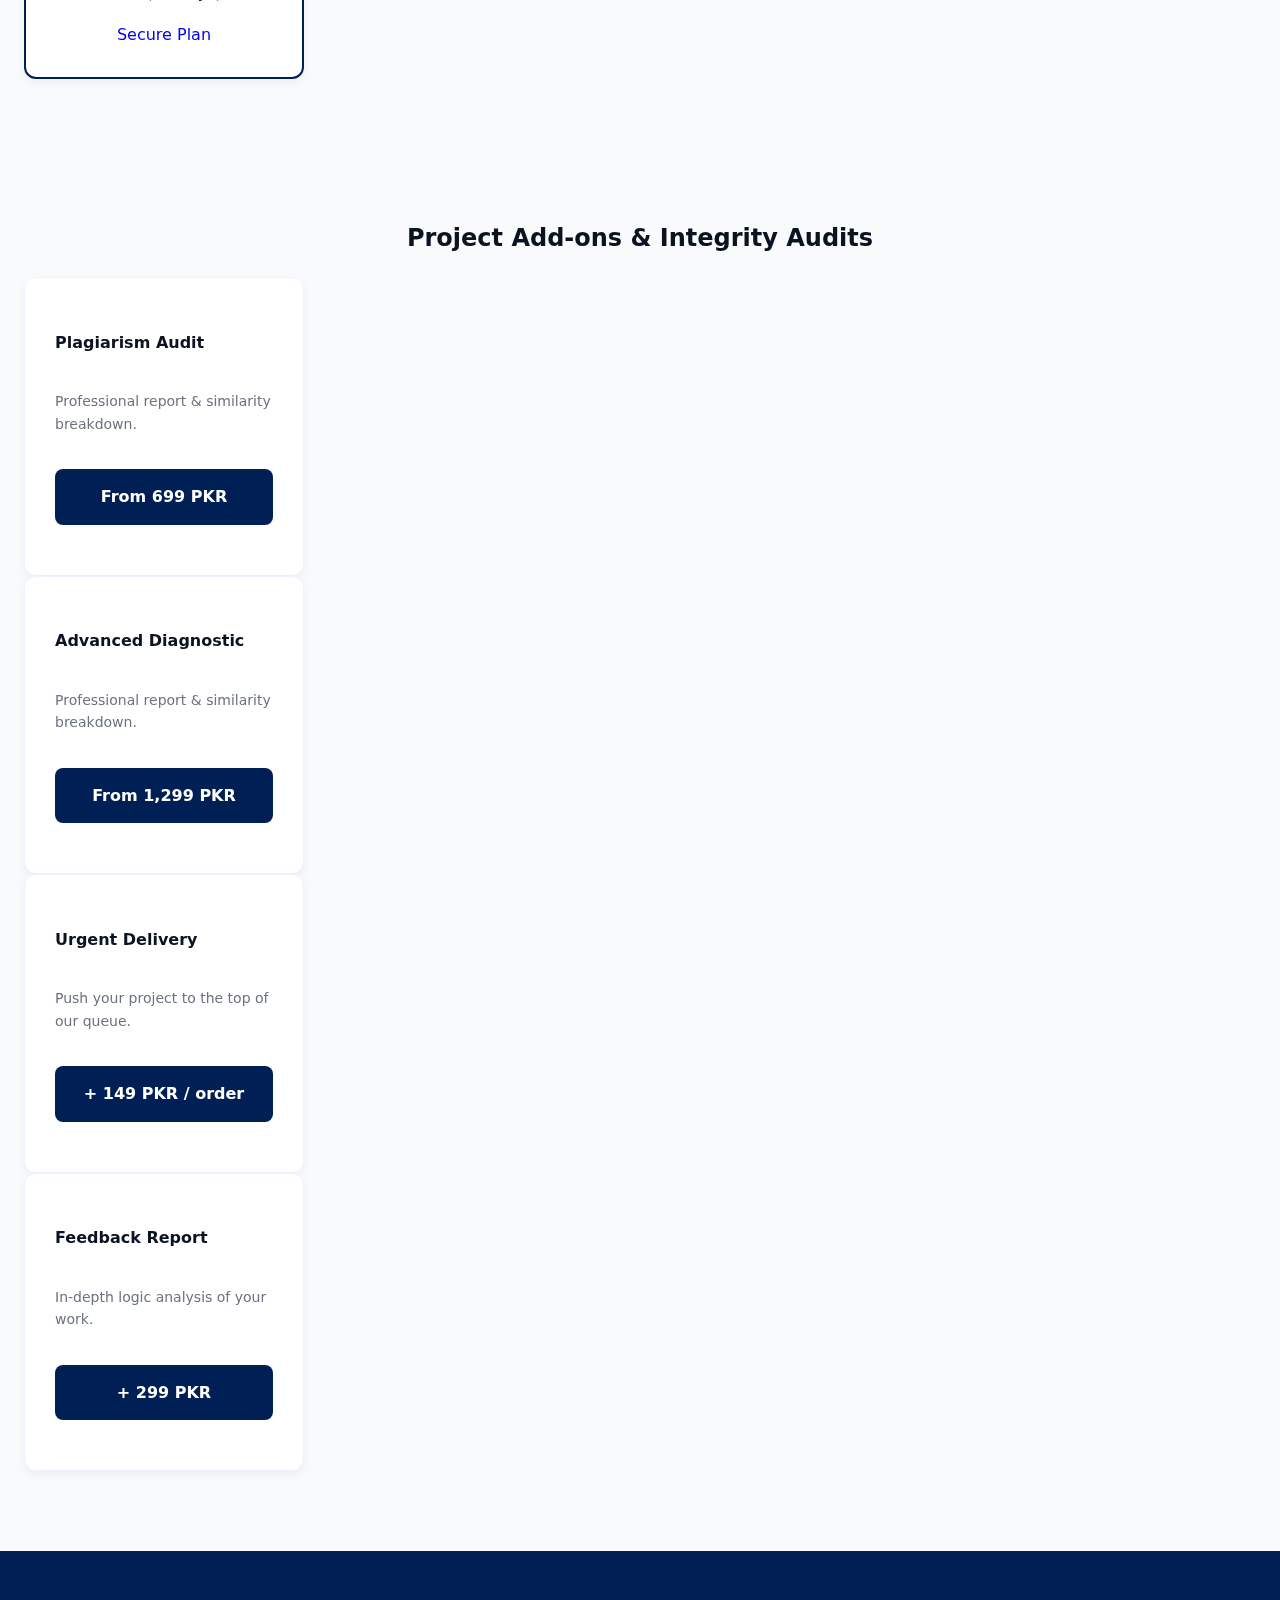
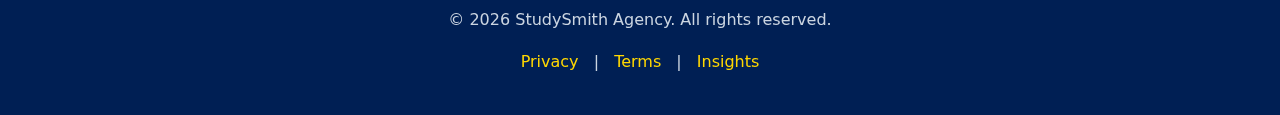
<file: StudySmith/pricing.html>
<!DOCTYPE html>
<html lang="en">
<head>
  <meta charset="UTF-8">
  <meta name="viewport" content="width=device-width, initial-scale=1.0">

  <title>Pricing Strategy | Academic & Career Investment Tiers | StudySmith</title>
  <meta name="description" content="Transparent, agency-grade pricing for academic consulting, ATS CVs, and presentation architecture. Structured packages for high-performing students.">
  <link rel="icon" href="assets/images/logo.jpg">

  <link rel="stylesheet" href="assets/css/styles.css">
 <link rel="canonical" href="https://studysmith.online/pricing.html" />
</head>
<body>

<header>
  <div class="nav-container">
    <a href="index.html" class="brand">
      <img src="assets/images/logo.jpg" alt="StudySmith Logo" class="nav-logo">
      <div>
        StudySmith
        <div style="font-size:12px;font-weight:500;color:var(--gray)">Structured Academic & Career Agency</div>
      </div>
    </a>
    <nav id="mobile-nav">
      <a href="index.html">Home</a>
      <a href="services.html">Services</a>
      <a href="pricing.html" class="active">Pricing</a>
      <a href="https://hub.studysmith.online/pastpapers">Past Papers</a>
      <a href="https://hub.studysmith.online">Skill Hub</a>
      <a href="blog.html">Insights</a>
      <a href="request.html">Request Service</a>
    </nav>
    <div class="nav-actions">
      <a class="cta-button nav-cta" href="request.html">Consult With Us</a>
      <button class="hamburger" onclick="toggleMenu()">&#9776;</button>
    </div>
  </div>
</header>

<main>
  <section class="hero">
    <h1>Structured Investment for <br>Elite Performance</h1>
    <p>Premium academic support is no longer a luxury. Our tiered pricing ensures agency-grade quality that fits the modern student budget.</p>
    <div class="price-hook-box">
      <span>🛡️</span> 
      <strong>Agency Guarantee:</strong> Every tier includes professional formatting, structural logic check, and plagiarism-safe reporting.
    </div>
  </section>

  <section id="academic-pricing">
    <h2 class="section-title">Academic Consulting Tiers</h2>
    <div class="card-container">
      
      <div class="card pricing-card">
        <h3>Digital Foundation</h3>
        <div class="price">399 <small>PKR / page</small></div>
        <ul class="features">
          <li>Standard Rubric Alignment</li>
          <li>Basic Academic Formatting</li>
          <li>PDF & Word Delivery</li>
          <li>48-Hour Revision Window</li>
        </ul>
        <p style="font-size:12px; color:var(--gray); margin-bottom:15px;">*Min order: 3 pages</p>
        <a href="request.html?service=assignment&tier=foundation" class="btn">Request Foundation</a>
      </div>

      <div class="card pricing-card recommended">
        <h2>Executive Scholar</h2>
        <p style="color:var(--gold); font-size:12px; font-weight:800; text-transform:uppercase;">Most Recommended</p>
        <div class="price">599 <small>PKR / page</small></div>
        <ul class="features">
          <li>Advanced Research Sourcing</li>
          <li>Enhanced Critical Analysis</li>
          <li>Full Referencing (APA/MLA)</li>
          <li>Plagiarism Analysis Report</li>
        </ul>
        <p style="font-size:12px; color:var(--gray); margin-bottom:15px;">*Min order: 4 pages</p>
        <a href="request.html?service=assignment&tier=executive" class="btn">Request Executive</a>
      </div>

      <div class="card pricing-card">
        <h3>Elite Research</h3>
        <div class="price">799 <small>PKR / page</small></div>
        <ul class="features">
          <li>Deep-Level Technical Writing</li>
          <li>Complex Rubric Mastery</li>
          <li>Priority 24-Hour Drafting</li>
          <li>Extended 2-Week Support</li>
        </ul>
        <p style="font-size:12px; color:var(--gray); margin-bottom:15px;">*Min order: 5 pages</p>
        <a href="request.html?service=assignment&tier=elite" class="btn">Request Elite</a>
      </div>

    </div>
  </section>

  <section id="presentation-pricing" style="background: rgba(0, 31, 84, 0.02);">
    <h2 class="section-title">Visual Architecture (Presentations)</h2>
    <div class="card-container">
      <div class="card pricing-card">
        <h3>Standard Slide</h3>
        <div class="price">249 <small>PKR / slide</small></div>
        <a href="request.html?service=presentation&tier=standard" class="btn">Request Now</a>
      </div>
      <div class="card pricing-card recommended">
        <h2>Professional Slide</h2>
        <div class="price">349 <small>PKR / slide</small></div>
        <a href="request.html?service=presentation&tier=professional" class="btn">Request Now</a>
      </div>
      <div class="card pricing-card">
        <h3>Premium Deck</h3>
        <div class="price">499 <small>PKR / slide</small></div>
        <a href="request.html?service=presentation&tier=premium" class="btn">Request Now</a>
      </div>
    </div>
    <p style="margin-top:20px; color:var(--gray); font-size:14px;">*Minimum 5 slides per order for architectural consistency.</p>
  </section>

  <section id="career-pricing">
    <h2 class="section-title">Career Strategy & ATS Tiers</h2>
    <div class="card-container">
      
      <div class="card pricing-card">
        <h3>CV Entry-Level</h3>
        <div class="price">1,499 <small>PKR</small></div>
        <ul class="features">
          <li>1-Page ATS CV</li>
          <li>Structural Formatting</li>
          <li>2 Revision Cycles</li>
        </ul>
        <a href="request.html" class="btn">Secure Plan</a>
      </div>

      <div class="card pricing-card recommended">
        <h2>CV Professional</h2>
        <p style="color:var(--gold); font-size:12px; font-weight:800; text-transform:uppercase;">Career Favorite</p>
        <div class="price">3,999 <small>PKR</small></div>
        <ul class="features">
          <li>2-Page Strategic ATS CV</li>
          <li>Keyword Optimization Audit</li>
          <li>LinkedIn Headline Logic</li>
          <li>3 Revision Cycles</li>
        </ul>
        <a href="request.html" class="btn">Secure Plan</a>
      </div>

      <div class="card pricing-card">
        <h3>Elite Placement</h3>
        <div class="price">8,999 <small>PKR</small></div>
        <ul class="features">
          <li>Multi-Target Job Strategy</li>
          <li>Custom Cover Letter Arch</li>
          <li>Priority Delivery (Same Day)</li>
          <li>Unlimited Revisions (30 days)</li>
        </ul>
       <a href="request.html" class="btn">Secure Plan</a>
      </div>

    </div>
  </section>

  <section id="addons" style="padding-bottom: 80px;">
    <h2 class="section-title">Project Add-ons & Integrity Audits</h2>
    <div class="card-container">
      <div class="card" style="width: 280px; text-align: left;">
        <h4>Plagiarism Audit</h4>
        <p style="font-size: 14px; color: var(--gray);">Professional report & similarity breakdown.</p>
        <p class="total-price">From 699 PKR</p>
      </div>
      <div class="card" style="width: 280px; text-align: left;">
        <h4>Advanced Diagnostic</h4>
        <p style="font-size: 14px; color: var(--gray);">Professional report & similarity breakdown.</p>
        <p class="total-price">From 1,299 PKR</p>
      </div>
      <div class="card" style="width: 280px; text-align: left;">
        <h4>Urgent Delivery</h4>
        <p style="font-size: 14px; color: var(--gray);">Push your project to the top of our queue.</p>
        <p class="total-price">+ 149 PKR / order</p>
      </div>
      <div class="card" style="width: 280px; text-align: left;">
        <h4>Feedback Report</h4>
        <p style="font-size: 14px; color: var(--gray);">In-depth logic analysis of your work.</p>
        <p class="total-price">+ 299 PKR</p>
      </div>
    </div>
  </section>
</main>

<footer>
  <p>© 2026 StudySmith Agency. All rights reserved.</p>
  <div style="margin-top:15px;">
    <a href="privacy.html">Privacy</a> | 
    <a href="terms.html">Terms</a> | 
    <a href="blog.html">Insights</a>
  </div>
</footer>

<script>
  function toggleMenu() {
    document.getElementById('mobile-nav').classList.toggle('active');
  }
</script>

</body>
</html>
</file>
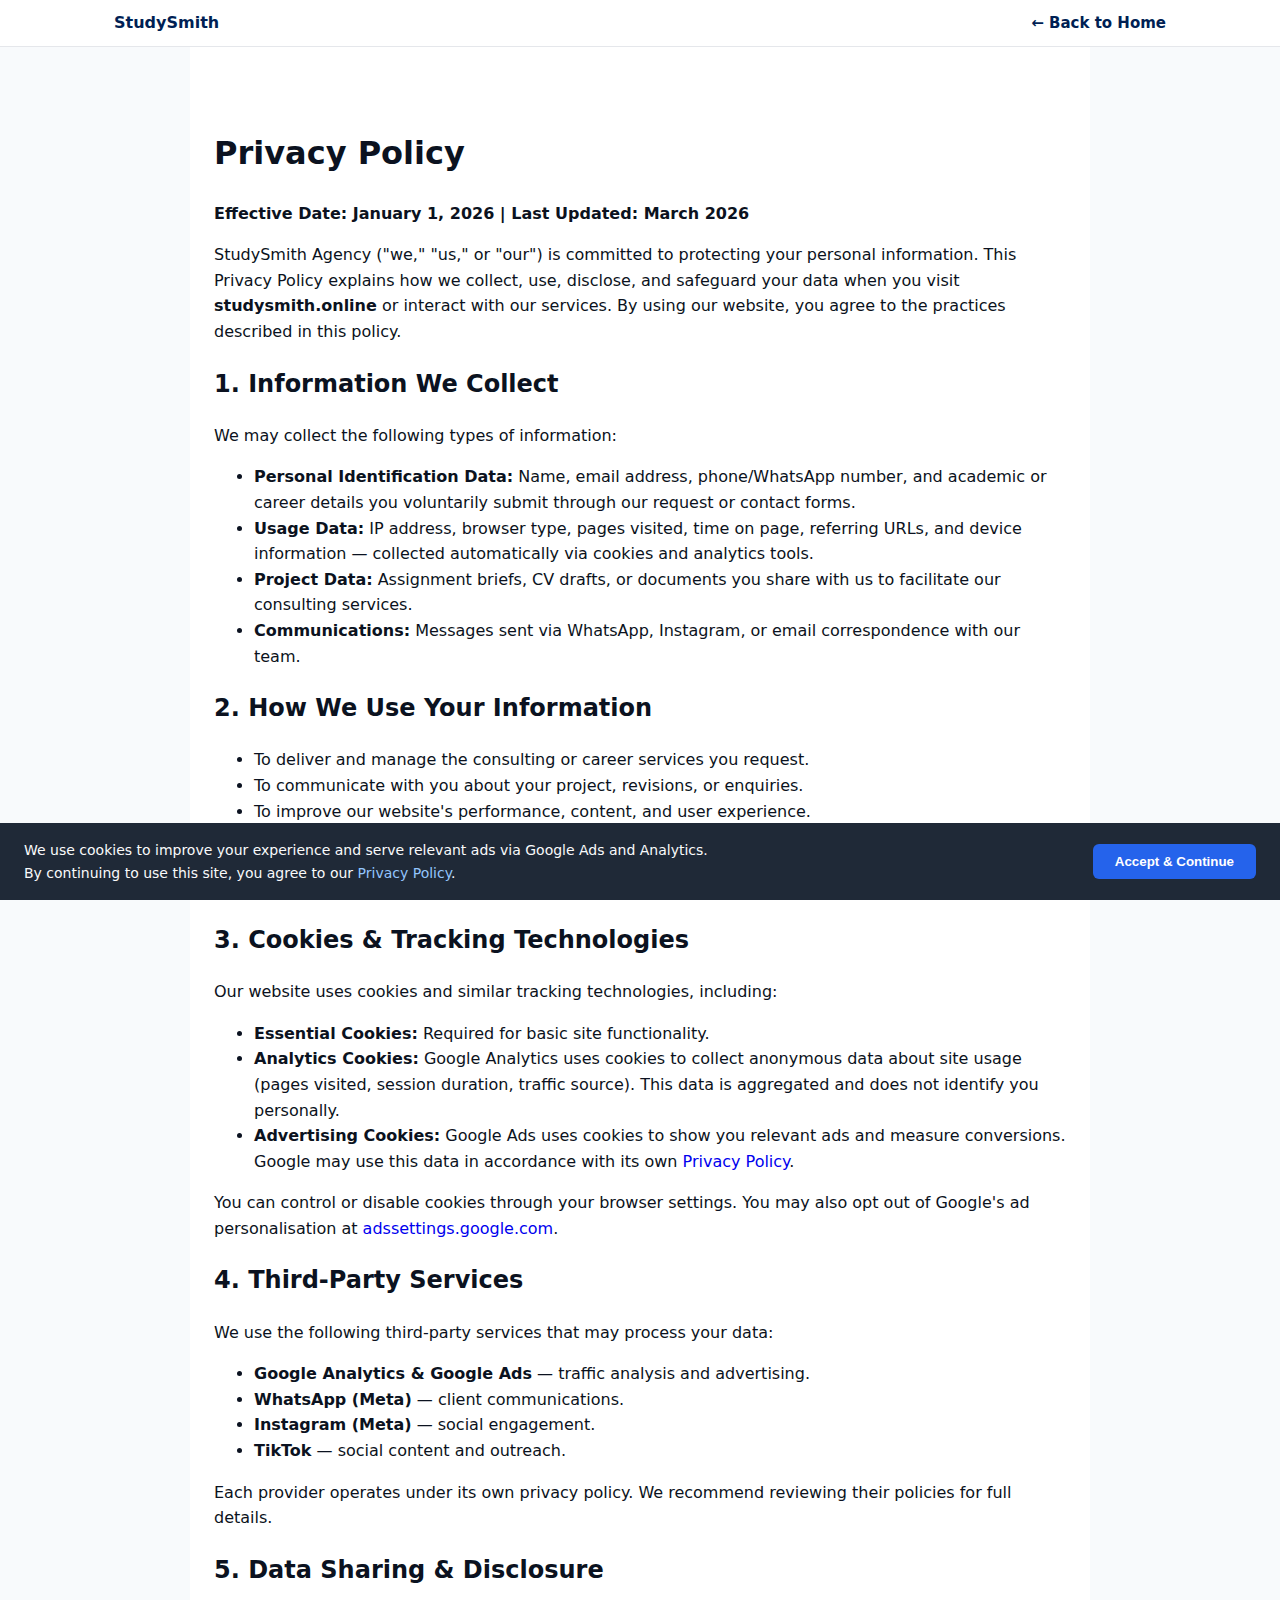
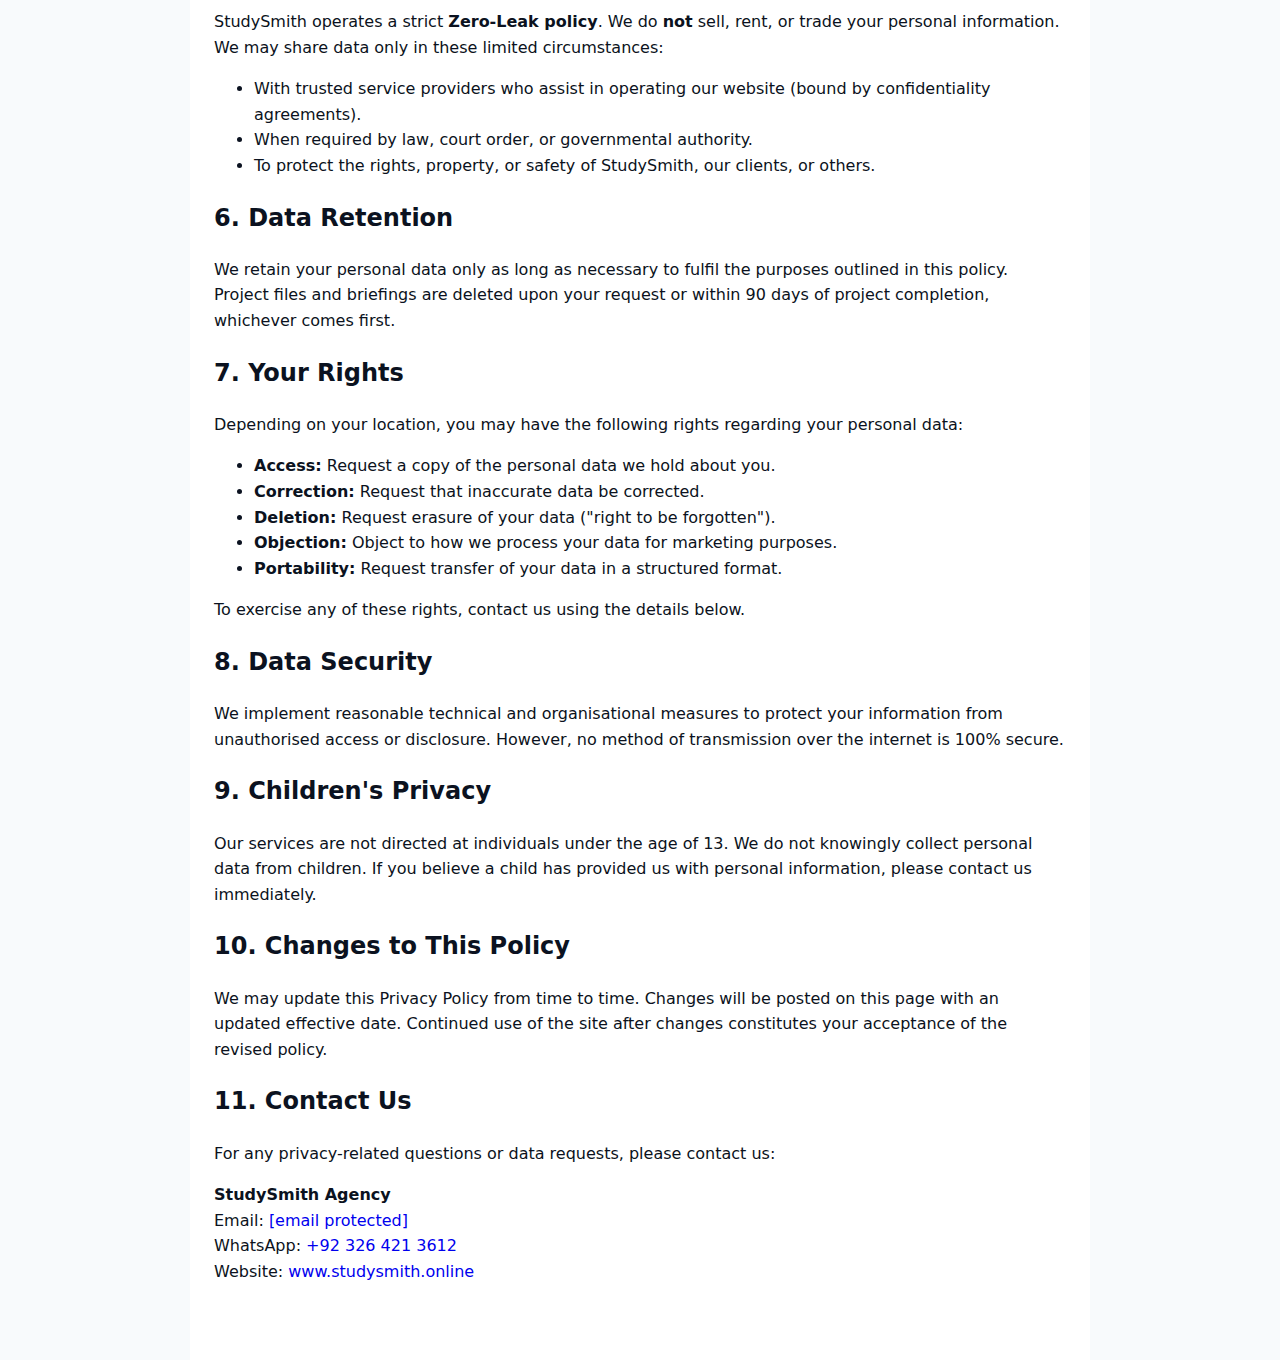
<file: StudySmith/privacy.html>
<!doctype html>
<html lang="en">
<head>
  <meta charset="utf-8">
  <meta name="viewport" content="width=device-width, initial-scale=1">
  <title>Privacy Policy | StudySmith Agency</title>
  <meta name="description" content="StudySmith's privacy policy covering data collection, cookies, Google Ads, third-party services, and your rights as a user.">
  <link rel="canonical" href="https://studysmith.online/privacy.html" />
  <link rel="icon" href="assets/images/logo.jpg">
  <link rel="stylesheet" href="assets/css/styles.css">
</head>
<body>

<header>
  <div class="nav-container">
    <a href="index.html" class="brand">StudySmith</a>
    <nav>
      <a href="index.html" style="font-weight:bold; color:var(--navy)">← Back to Home</a>
    </nav>
  </div>
</header>

<main class="policy-main">
  <h1>Privacy Policy</h1>
  <p><strong>Effective Date: January 1, 2026 | Last Updated: March 2026</strong></p>

  <p>StudySmith Agency ("we," "us," or "our") is committed to protecting your personal information. This Privacy Policy explains how we collect, use, disclose, and safeguard your data when you visit <strong>studysmith.online</strong> or interact with our services. By using our website, you agree to the practices described in this policy.</p>

  <h2>1. Information We Collect</h2>
  <p>We may collect the following types of information:</p>
  <ul>
    <li><strong>Personal Identification Data:</strong> Name, email address, phone/WhatsApp number, and academic or career details you voluntarily submit through our request or contact forms.</li>
    <li><strong>Usage Data:</strong> IP address, browser type, pages visited, time on page, referring URLs, and device information — collected automatically via cookies and analytics tools.</li>
    <li><strong>Project Data:</strong> Assignment briefs, CV drafts, or documents you share with us to facilitate our consulting services.</li>
    <li><strong>Communications:</strong> Messages sent via WhatsApp, Instagram, or email correspondence with our team.</li>
  </ul>

  <h2>2. How We Use Your Information</h2>
  <ul>
    <li>To deliver and manage the consulting or career services you request.</li>
    <li>To communicate with you about your project, revisions, or enquiries.</li>
    <li>To improve our website's performance, content, and user experience.</li>
    <li>To serve relevant advertisements via <strong>Google Ads</strong> and measure ad campaign effectiveness.</li>
    <li>To analyse site traffic using <strong>Google Analytics</strong>.</li>
    <li>To comply with legal obligations or respond to lawful requests.</li>
  </ul>

  <h2>3. Cookies & Tracking Technologies</h2>
  <p>Our website uses cookies and similar tracking technologies, including:</p>
  <ul>
    <li><strong>Essential Cookies:</strong> Required for basic site functionality.</li>
    <li><strong>Analytics Cookies:</strong> Google Analytics uses cookies to collect anonymous data about site usage (pages visited, session duration, traffic source). This data is aggregated and does not identify you personally.</li>
    <li><strong>Advertising Cookies:</strong> Google Ads uses cookies to show you relevant ads and measure conversions. Google may use this data in accordance with its own <a href="https://policies.google.com/privacy" target="_blank">Privacy Policy</a>.</li>
  </ul>
  <p>You can control or disable cookies through your browser settings. You may also opt out of Google's ad personalisation at <a href="https://adssettings.google.com" target="_blank">adssettings.google.com</a>.</p>

  <h2>4. Third-Party Services</h2>
  <p>We use the following third-party services that may process your data:</p>
  <ul>
    <li><strong>Google Analytics & Google Ads</strong> — traffic analysis and advertising.</li>
    <li><strong>WhatsApp (Meta)</strong> — client communications.</li>
    <li><strong>Instagram (Meta)</strong> — social engagement.</li>
    <li><strong>TikTok</strong> — social content and outreach.</li>
  </ul>
  <p>Each provider operates under its own privacy policy. We recommend reviewing their policies for full details.</p>

  <h2>5. Data Sharing & Disclosure</h2>
  <p>StudySmith operates a strict <strong>Zero-Leak policy</strong>. We do <strong>not</strong> sell, rent, or trade your personal information. We may share data only in these limited circumstances:</p>
  <ul>
    <li>With trusted service providers who assist in operating our website (bound by confidentiality agreements).</li>
    <li>When required by law, court order, or governmental authority.</li>
    <li>To protect the rights, property, or safety of StudySmith, our clients, or others.</li>
  </ul>

  <h2>6. Data Retention</h2>
  <p>We retain your personal data only as long as necessary to fulfil the purposes outlined in this policy. Project files and briefings are deleted upon your request or within 90 days of project completion, whichever comes first.</p>

  <h2>7. Your Rights</h2>
  <p>Depending on your location, you may have the following rights regarding your personal data:</p>
  <ul>
    <li><strong>Access:</strong> Request a copy of the personal data we hold about you.</li>
    <li><strong>Correction:</strong> Request that inaccurate data be corrected.</li>
    <li><strong>Deletion:</strong> Request erasure of your data ("right to be forgotten").</li>
    <li><strong>Objection:</strong> Object to how we process your data for marketing purposes.</li>
    <li><strong>Portability:</strong> Request transfer of your data in a structured format.</li>
  </ul>
  <p>To exercise any of these rights, contact us using the details below.</p>

  <h2>8. Data Security</h2>
  <p>We implement reasonable technical and organisational measures to protect your information from unauthorised access or disclosure. However, no method of transmission over the internet is 100% secure.</p>

  <h2>9. Children's Privacy</h2>
  <p>Our services are not directed at individuals under the age of 13. We do not knowingly collect personal data from children. If you believe a child has provided us with personal information, please contact us immediately.</p>

  <h2>10. Changes to This Policy</h2>
  <p>We may update this Privacy Policy from time to time. Changes will be posted on this page with an updated effective date. Continued use of the site after changes constitutes your acceptance of the revised policy.</p>

  <h2>11. Contact Us</h2>
  <p>For any privacy-related questions or data requests, please contact us:</p>
  <p>
    <strong>StudySmith Agency</strong><br>
    Email: <a href="/cdn-cgi/l/email-protection#761519180217150236050203120f051b1f021e5819181a1f1813"><span class="__cf_email__" data-cfemail="afccc0c1dbceccdbefdcdbdacbd6dcc2c6dbc781c0c1c3c6c1ca">[email&#160;protected]</span></a><br>
    WhatsApp: <a href="https://wa.me/923264213612">+92 326 421 3612</a><br>
    Website: <a href="https://www.studysmith.online">www.studysmith.online</a>
  </p>

<!-- Cookie Consent Banner -->
<div id="cookie-banner" style="position:fixed; bottom:0; left:0; right:0; background:#1f2937; color:#f9fafb; padding:16px 24px; z-index:9999; display:flex; align-items:center; justify-content:space-between; flex-wrap:wrap; gap:12px; font-size:14px;">
  <p style="margin:0; max-width:700px;">We use cookies to improve your experience and serve relevant ads via Google Ads and Analytics. By continuing to use this site, you agree to our <a href="privacy.html" style="color:#93c5fd;">Privacy Policy</a>.</p>
  <button onclick="acceptCookies()" style="background:#2563eb; color:#fff; border:none; padding:10px 22px; border-radius:6px; cursor:pointer; font-weight:600; white-space:nowrap;">Accept &amp; Continue</button>
</div>
<script>
function acceptCookies() {
  localStorage.setItem("cookiesAccepted", "true");
  document.getElementById("cookie-banner").style.display = "none";
}
window.addEventListener("load", function() {
  if (!localStorage.getItem("cookiesAccepted")) {
    document.getElementById("cookie-banner").style.display = "flex";
  } else {
    document.getElementById("cookie-banner").style.display = "none";
  }
});
</script>
</body>
</html>
</file>
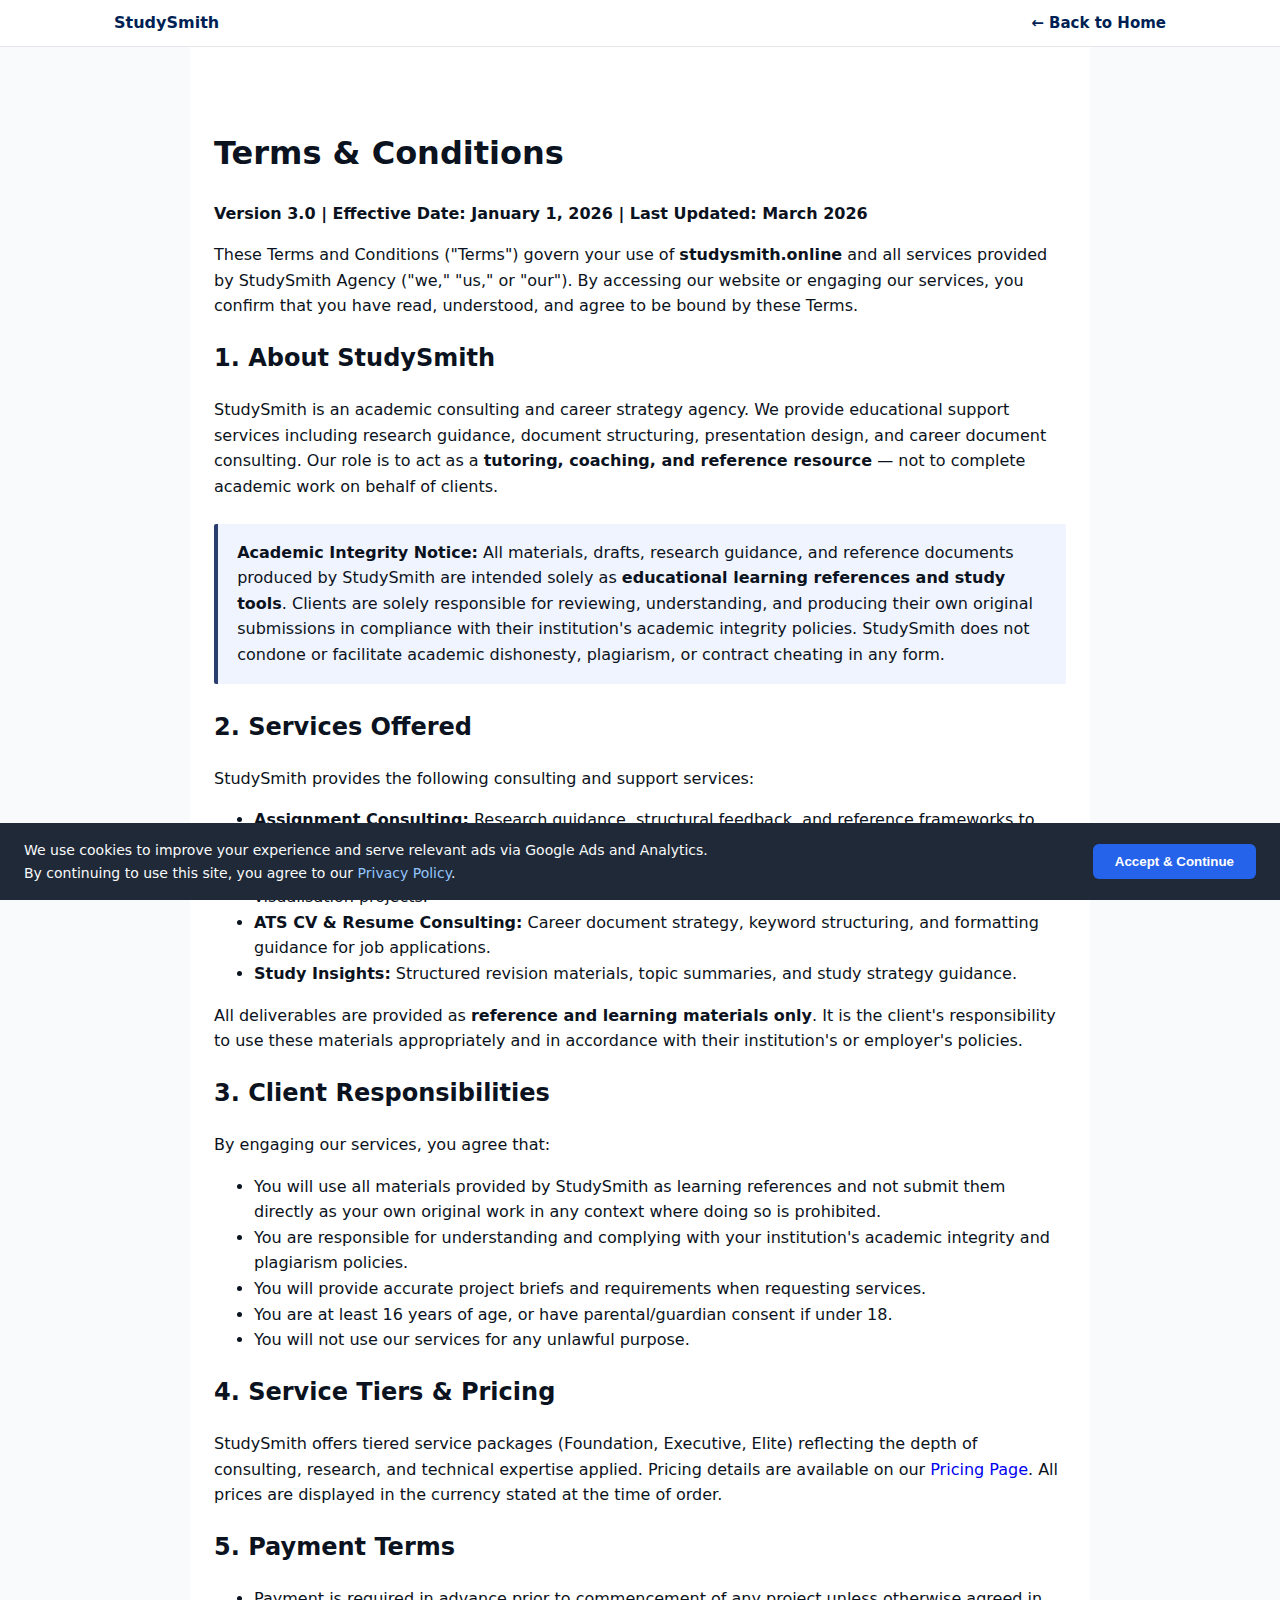
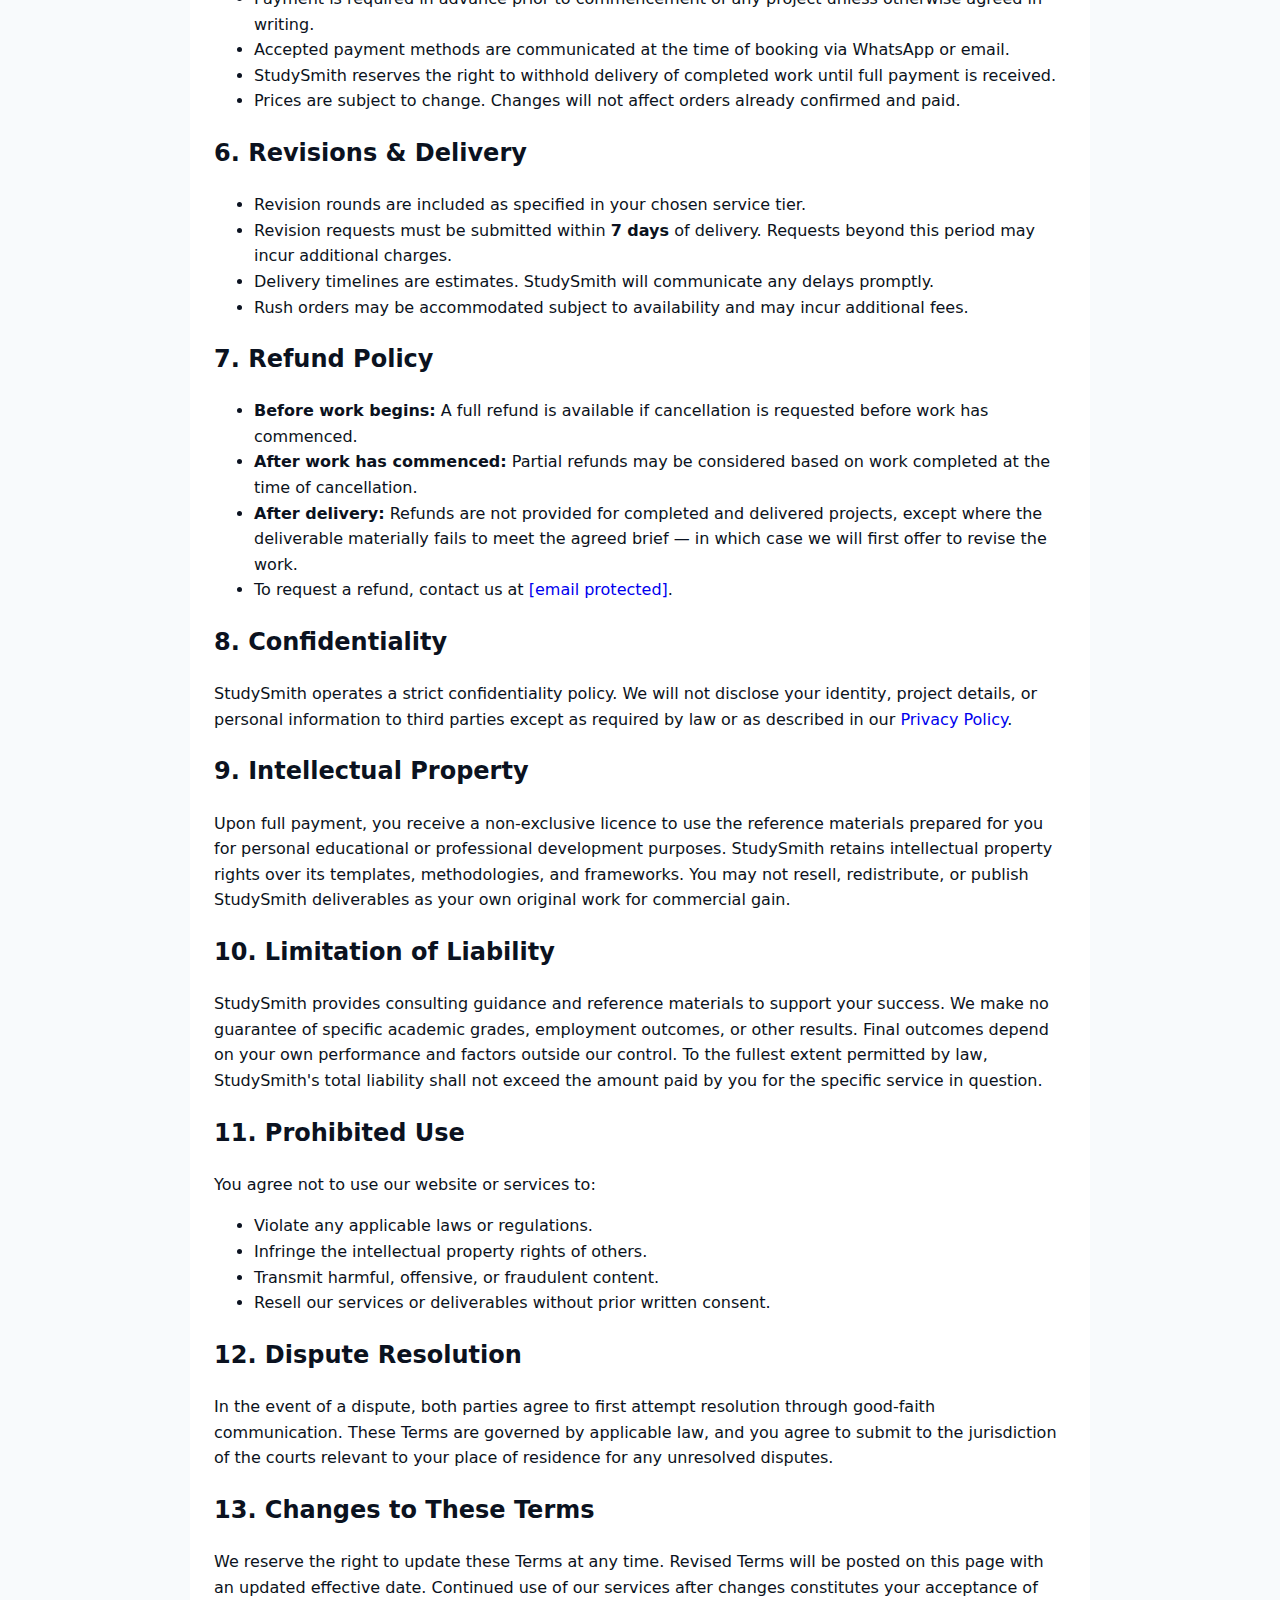
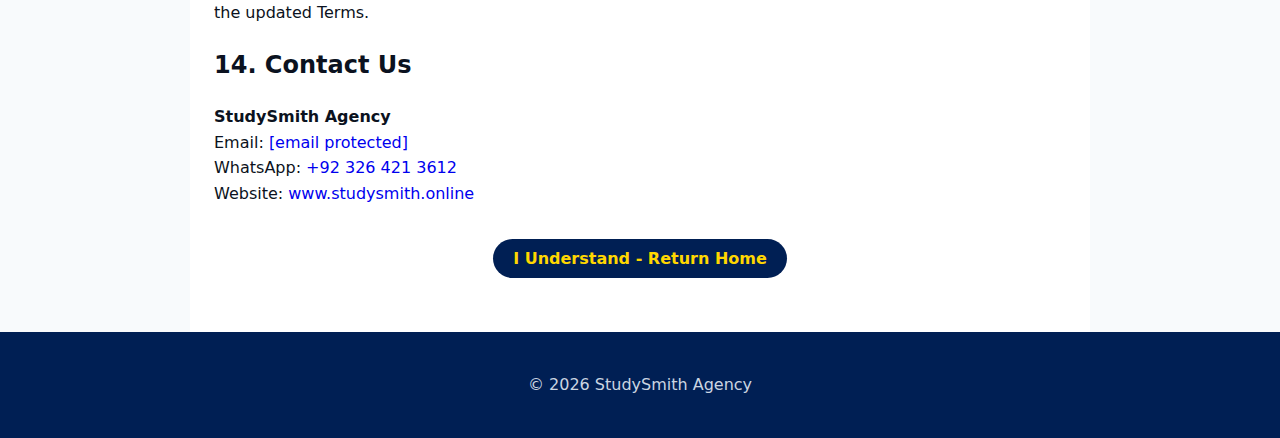
<file: StudySmith/terms.html>
<!doctype html>
<html lang="en">
<head>
  <meta charset="utf-8">
  <meta name="viewport" content="width=device-width, initial-scale=1">
  <title>Terms of Service | StudySmith Agency</title>
  <meta name="description" content="StudySmith terms and conditions covering services, academic integrity, payment, refunds, and client responsibilities.">
  <link rel="canonical" href="https://studysmith.online/terms.html" />
  <link rel="icon" href="assets/images/logo.jpg">
  <link rel="stylesheet" href="assets/css/styles.css">
</head>
<body>

<header>
  <div class="nav-container">
    <a href="index.html" class="brand">StudySmith</a>
    <nav>
      <a href="index.html" style="font-weight:bold; color:var(--navy)">&larr; Back to Home</a>
    </nav>
  </div>
</header>

<main class="policy-main">
<h1>Terms &amp; Conditions</h1>
<p><strong>Version 3.0 | Effective Date: January 1, 2026 | Last Updated: March 2026</strong></p>

<p>These Terms and Conditions ("Terms") govern your use of <strong>studysmith.online</strong> and all services provided by StudySmith Agency ("we," "us," or "our"). By accessing our website or engaging our services, you confirm that you have read, understood, and agree to be bound by these Terms.</p>

<h2>1. About StudySmith</h2>
<p>StudySmith is an academic consulting and career strategy agency. We provide educational support services including research guidance, document structuring, presentation design, and career document consulting. Our role is to act as a <strong>tutoring, coaching, and reference resource</strong> &mdash; not to complete academic work on behalf of clients.</p>

<div style="background:#f0f4ff; border-left:4px solid #2a3f6f; padding:1rem 1.2rem; margin:1.5rem 0; border-radius:2px;">
  <p style="margin:0;"><strong>Academic Integrity Notice:</strong> All materials, drafts, research guidance, and reference documents produced by StudySmith are intended solely as <strong>educational learning references and study tools</strong>. Clients are solely responsible for reviewing, understanding, and producing their own original submissions in compliance with their institution's academic integrity policies. StudySmith does not condone or facilitate academic dishonesty, plagiarism, or contract cheating in any form.</p>
</div>

<h2>2. Services Offered</h2>
<p>StudySmith provides the following consulting and support services:</p>
<ul>
  <li><strong>Assignment Consulting:</strong> Research guidance, structural feedback, and reference frameworks to support your understanding of complex academic topics.</li>
  <li><strong>Visual Presentations:</strong> Design consulting and structural assistance for slide decks and data visualisation projects.</li>
  <li><strong>ATS CV &amp; Resume Consulting:</strong> Career document strategy, keyword structuring, and formatting guidance for job applications.</li>
  <li><strong>Study Insights:</strong> Structured revision materials, topic summaries, and study strategy guidance.</li>
</ul>
<p>All deliverables are provided as <strong>reference and learning materials only</strong>. It is the client's responsibility to use these materials appropriately and in accordance with their institution's or employer's policies.</p>

<h2>3. Client Responsibilities</h2>
<p>By engaging our services, you agree that:</p>
<ul>
  <li>You will use all materials provided by StudySmith as learning references and not submit them directly as your own original work in any context where doing so is prohibited.</li>
  <li>You are responsible for understanding and complying with your institution's academic integrity and plagiarism policies.</li>
  <li>You will provide accurate project briefs and requirements when requesting services.</li>
  <li>You are at least 16 years of age, or have parental/guardian consent if under 18.</li>
  <li>You will not use our services for any unlawful purpose.</li>
</ul>

<h2>4. Service Tiers &amp; Pricing</h2>
<p>StudySmith offers tiered service packages (Foundation, Executive, Elite) reflecting the depth of consulting, research, and technical expertise applied. Pricing details are available on our <a href="pricing.html">Pricing Page</a>. All prices are displayed in the currency stated at the time of order.</p>

<h2>5. Payment Terms</h2>
<ul>
  <li>Payment is required in advance prior to commencement of any project unless otherwise agreed in writing.</li>
  <li>Accepted payment methods are communicated at the time of booking via WhatsApp or email.</li>
  <li>StudySmith reserves the right to withhold delivery of completed work until full payment is received.</li>
  <li>Prices are subject to change. Changes will not affect orders already confirmed and paid.</li>
</ul>

<h2>6. Revisions &amp; Delivery</h2>
<ul>
  <li>Revision rounds are included as specified in your chosen service tier.</li>
  <li>Revision requests must be submitted within <strong>7 days</strong> of delivery. Requests beyond this period may incur additional charges.</li>
  <li>Delivery timelines are estimates. StudySmith will communicate any delays promptly.</li>
  <li>Rush orders may be accommodated subject to availability and may incur additional fees.</li>
</ul>

<h2>7. Refund Policy</h2>
<ul>
  <li><strong>Before work begins:</strong> A full refund is available if cancellation is requested before work has commenced.</li>
  <li><strong>After work has commenced:</strong> Partial refunds may be considered based on work completed at the time of cancellation.</li>
  <li><strong>After delivery:</strong> Refunds are not provided for completed and delivered projects, except where the deliverable materially fails to meet the agreed brief &mdash; in which case we will first offer to revise the work.</li>
  <li>To request a refund, contact us at <a href="/cdn-cgi/l/email-protection#1a7975746e7b796e5a696e6f7e636977736e723475747673747f"><span class="__cf_email__" data-cfemail="82e1edecf6e3e1f6c2f1f6f7e6fbf1efebf6eaacedeceeebece7">[email&#160;protected]</span></a>.</li>
</ul>

<h2>8. Confidentiality</h2>
<p>StudySmith operates a strict confidentiality policy. We will not disclose your identity, project details, or personal information to third parties except as required by law or as described in our <a href="privacy.html">Privacy Policy</a>.</p>

<h2>9. Intellectual Property</h2>
<p>Upon full payment, you receive a non-exclusive licence to use the reference materials prepared for you for personal educational or professional development purposes. StudySmith retains intellectual property rights over its templates, methodologies, and frameworks. You may not resell, redistribute, or publish StudySmith deliverables as your own original work for commercial gain.</p>

<h2>10. Limitation of Liability</h2>
<p>StudySmith provides consulting guidance and reference materials to support your success. We make no guarantee of specific academic grades, employment outcomes, or other results. Final outcomes depend on your own performance and factors outside our control. To the fullest extent permitted by law, StudySmith's total liability shall not exceed the amount paid by you for the specific service in question.</p>

<h2>11. Prohibited Use</h2>
<p>You agree not to use our website or services to:</p>
<ul>
  <li>Violate any applicable laws or regulations.</li>
  <li>Infringe the intellectual property rights of others.</li>
  <li>Transmit harmful, offensive, or fraudulent content.</li>
  <li>Resell our services or deliverables without prior written consent.</li>
</ul>

<h2>12. Dispute Resolution</h2>
<p>In the event of a dispute, both parties agree to first attempt resolution through good-faith communication. These Terms are governed by applicable law, and you agree to submit to the jurisdiction of the courts relevant to your place of residence for any unresolved disputes.</p>

<h2>13. Changes to These Terms</h2>
<p>We reserve the right to update these Terms at any time. Revised Terms will be posted on this page with an updated effective date. Continued use of our services after changes constitutes your acceptance of the updated Terms.</p>

<h2>14. Contact Us</h2>
<p>
  <strong>StudySmith Agency</strong><br>
  Email: <a href="/cdn-cgi/l/email-protection#b1d2dedfc5d0d2c5f1c2c5c4d5c8c2dcd8c5d99fdedfddd8dfd4"><span class="__cf_email__" data-cfemail="5a3935342e3b392e1a292e2f3e232937332e327435343633343f">[email&#160;protected]</span></a><br>

  WhatsApp: <a href="https://wa.me/923264213612">+92 326 421 3612</a><br>
  Website: <a href="https://www.studysmith.online">www.studysmith.online</a>
</p>
<div style="margin-top:40px; text-align:center;">
  <a href="index.html" class="cta-button">I Understand - Return Home</a>
</div>
</main>
<footer>&copy; 2026 StudySmith Agency</footer>

<!-- Cookie Consent Banner -->
<div id="cookie-banner" style="position:fixed; bottom:0; left:0; right:0; background:#1f2937; color:#f9fafb; padding:16px 24px; z-index:9999; display:flex; align-items:center; justify-content:space-between; flex-wrap:wrap; gap:12px; font-size:14px;">
  <p style="margin:0; max-width:700px;">We use cookies to improve your experience and serve relevant ads via Google Ads and Analytics. By continuing to use this site, you agree to our <a href="privacy.html" style="color:#93c5fd;">Privacy Policy</a>.</p>
  <button onclick="acceptCookies()" style="background:#2563eb; color:#fff; border:none; padding:10px 22px; border-radius:6px; cursor:pointer; font-weight:600; white-space:nowrap;">Accept &amp; Continue</button>
</div>
<script>
function acceptCookies() {
  localStorage.setItem("cookiesAccepted", "true");
  document.getElementById("cookie-banner").style.display = "none";
}
window.addEventListener("load", function() {
  if (!localStorage.getItem("cookiesAccepted")) {
    document.getElementById("cookie-banner").style.display = "flex";
  } else {
    document.getElementById("cookie-banner").style.display = "none";
  }
});
</script>
</body>
</html>
</file>
<file: StudySmith/assets/css/styles.css>
/* =========================================
   1. GLOBAL VARIABLES & RESET
   ========================================= */
:root {
  --navy: #001F54;
  --gold: #FFD700;
  --gray: #6B7280;
  --light: #F8FAFC;
  --radius: 12px;
  --maxw: 1100px;
  font-family: 'Inter', system-ui, -apple-system, sans-serif;
}

* { box-sizing: border-box; }

body {
  margin: 0;
  background-color: var(--light);
  color: #0b1220;
  line-height: 1.6;
  min-height: 100vh;
  display: flex;
  flex-direction: column;
  overflow-x: hidden;
}

/* Background Watermark */
body::before {
  content: "";
  position: fixed;
  inset: 0;
  background: url('../images/logo.jpg') no-repeat center center;
  background-size: 50%;
  opacity: 0.05;
  z-index: -1;
  pointer-events: none;
}

a { text-decoration: none; transition: 0.2s; }

/* =========================================
   2. HEADER & DESKTOP NAVIGATION
   ========================================= */
header {
  background: #fff;
  border-bottom: 1px solid #e5e7eb;
  position: sticky;
  top: 0;
  z-index: 1000;
}

.nav-container {
  max-width: var(--maxw);
  margin: auto;
  padding: 10px 24px;
  display: flex;
  align-items: center;
  justify-content: space-between;
}

.brand {
  display: flex;
  align-items: center;
  gap: 12px;
  font-weight: 800;
  color: var(--navy);
}

.nav-logo { height: 50px; mix-blend-mode: multiply; }

nav { display: flex; gap: 24px; }
nav a { font-weight: 600; color: #374151; font-size: 15px; }
nav a:hover, nav a.active { color: var(--navy); }

.nav-actions { display: flex; align-items: center; gap: 15px; }

.hamburger {
  display: none;
  background: #f3f4f6;
  border: 1px solid #e5e7eb;
  border-radius: 6px;
  padding: 6px 10px;
  font-size: 20px;
  cursor: pointer;
}

.cta-button {
  background: var(--navy);
  color: var(--gold);
  padding: 10px 20px;
  border-radius: 50px;
  font-weight: 700;
}

/* =========================================
   3. MOBILE MENU & HAMBURGER
   ========================================= */
@media (max-width: 768px) {
  /* Ensure the hamburger is visible */
  .hamburger {
    display: block;
    order: 3;
    z-index: 1001; /* Stays above the menu */
  }

  .nav-container {
    justify-content: space-between;
    position: relative;
  }

  .nav-actions {
    flex-direction: row; /* Keep WhatsApp and Hamburger side-by-side */
    gap: 10px;
    order: 2;
  }

  /* Consolidated Mobile Nav */
  nav, nav#mobile-nav {
    display: none; /* Hidden by default */
    position: absolute;
    top: 100%; /* Sits right below header */
    left: 0;
    width: 100%;
    background: #ffffff;
    flex-direction: column;
    padding: 20px 0;
    border-bottom: 4px solid var(--navy);
    box-shadow: 0 15px 30px rgba(0,0,0,0.1);
    z-index: 1000;
  }

  /* This class is toggled via JavaScript */
  nav.active, nav#mobile-nav.active {
    display: flex !important;
  }

  nav a, nav#mobile-nav a {
    padding: 15px 24px;
    border-bottom: 1px solid #f1f5f9;
    text-align: center;
    width: 100%;
    font-size: 16px;
  }

  .nav-cta {
    font-size: 13px !important;
    padding: 8px 16px !important;
    white-space: nowrap;
  }
}

/* =========================================
   4. GENERAL LAYOUT: HERO & CARDS
   ========================================= */
section { padding: 60px 24px; text-align: center; }

.hero {
  max-width: var(--maxw);
  margin: auto;
  padding: 80px 24px 60px;
}

.hero h1 { font-size: 42px; margin-bottom: 16px; line-height: 1.2; color: var(--navy); }
.hero p { max-width: 600px; margin: 0 auto 32px; color: var(--gray); font-size: 18px; }

.services-grid, .grid-container {
  max-width: var(--maxw);
  margin: 0 auto;
  display: grid;
  grid-template-columns: repeat(auto-fit, minmax(280px, 1fr));
  gap: 24px;
}

.card, .blog-card {
  background: #fff;
  padding: 30px;
  border-radius: var(--radius);
  box-shadow: 0 4px 10px rgba(0,0,0,0.05);
  transition: transform 0.3s;
  display: flex;
  flex-direction: column;
  border: 1px solid #eef2ff;
}

.card:hover, .blog-card:hover { transform: translateY(-5px); }

/* =========================================
   5. PAGE-SPECIFIC: REQUEST FORM
   ========================================= */
.request-section { padding: 60px 24px; flex: 1; }
.request-container, .content-wrapper {
  max-width: 700px;
  margin: 0 auto;
  background: #fff;
  padding: 40px;
  border-radius: var(--radius);
  box-shadow: 0 10px 40px rgba(0, 31, 84, 0.05);
}

.form-group { margin-bottom: 18px; text-align: left; }
.form-input {
  width: 100%;
  padding: 12px;
  border-radius: 8px;
  border: 1px solid #e5e7eb;
  background: #f9fafb;
  margin-top: 5px;
}

.total-price, .total-bar {
  background: var(--navy);
  color: #fff;
  padding: 15px;
  border-radius: 8px;
  text-align: center;
  font-weight: 800;
  margin: 20px 0;
}

.submit-btn {
  width: 100%;
  padding: 14px;
  background: var(--gold);
  color: var(--navy);
  border: none;
  font-weight: 800;
  border-radius: 8px;
  cursor: pointer;
}

/* =========================================
   6. PAGE-SPECIFIC: SERVICES
   ========================================= */
.price-hook-box {
  background: rgba(255, 215, 0, 0.15);
  border: 1px solid var(--gold);
  color: var(--navy);
  padding: 16px 24px;
  border-radius: var(--radius);
  max-width: 700px;
  margin: 0 auto 40px;
  display: flex;
  align-items: center;
  justify-content: center;
  gap: 10px;
}

.service-card {
  background: #fff;
  padding: 30px;
  border-radius: var(--radius);
  border: 1px solid #eef2ff;
  display: flex;
  flex-direction: column;
}

.service-btn-outline {
  text-align: center;
  padding: 10px;
  border: 2px solid var(--navy);
  color: var(--navy);
  border-radius: 8px;
  font-weight: 600;
  margin-top: auto;
}

/* =========================================
   7. PAGE-SPECIFIC: PRICING
   ========================================= */
.pricing-card { border: 2px solid var(--navy); width: 280px; text-align: center; }
.pricing-card .price { font-size: 28px; color: var(--gold); margin: 15px 0; }
.recommended { border: 3px solid var(--gold); }

/* =========================================
   8. PAGE-SPECIFIC: BLOG/INSIGHTS
   ========================================= */
.filter-bar { display: flex; justify-content: center; gap: 10px; flex-wrap: wrap; margin-bottom: 40px; }
.filter-btn {
  background: transparent;
  border: 2px solid var(--navy);
  color: var(--navy);
  padding: 8px 20px;
  border-radius: 50px;
  cursor: pointer;
}
.filter-btn.active { background: var(--navy); color: var(--gold); }

.tag { background: #eef2ff; color: var(--navy); padding: 4px 10px; border-radius: 4px; font-weight: 700; font-size: 11px; }

/* =========================================
   9. PAGE-SPECIFIC: PAST PAPERS & SKILLS
   ========================================= */
.search-card {
  background: #fff;
  max-width: 500px;
  margin: 0 auto 60px;
  padding: 30px;
  border-radius: 16px;
  box-shadow: 0 10px 25px rgba(0, 31, 84, 0.08);
}

.notice {
  max-width: 900px;
  margin: 30px auto;
  padding: 20px;
  background: #fff;
  border: 1px dashed #e5e7eb;
  font-style: italic;
}

/* =========================================
   10. PAGE-SPECIFIC: PAYMENT BOX
   ========================================= */
.payment-box {
  max-width: 600px;
  margin: 60px auto;
  background: #fff;
  padding: 40px;
  border-radius: 14px;
}

.payment-card {
  display: flex;
  align-items: center;
  padding: 14px 18px;
  border: 2px solid #e5e7eb;
  border-radius: 12px;
  cursor: pointer;
  margin-bottom: 10px;
}

.qr-section { display: none; text-align: center; margin-top: 30px; }

/* =========================================
   11. PRIVACY & TERMS
   ========================================= */
.policy-main { max-width: 900px; margin: auto; padding: 60px 24px; background: #fff; text-align: left; }

/* =========================================
   12. FOOTER
   ========================================= */
footer {
  background: var(--navy);
  color: #cbd5e1;
  text-align: center;
  padding: 40px 24px;
  margin-top: auto;
}

footer a { color: var(--gold); margin: 0 10px; }
</file>
